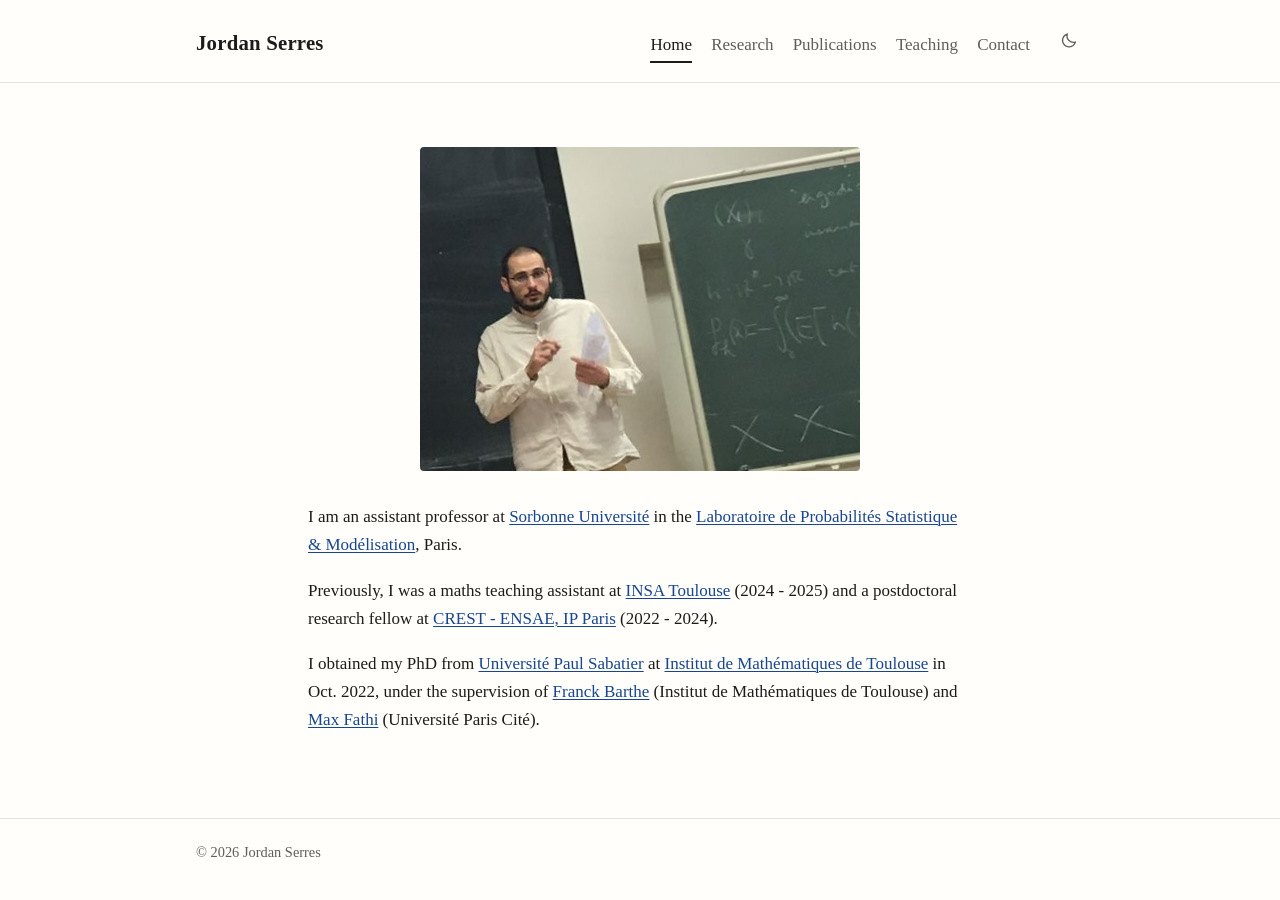
<file: index.html>
<!DOCTYPE html>
<html lang="en">
<head>
<meta charset="utf-8">
<meta name="viewport" content="width=device-width, initial-scale=1">
<script>
/* Applique le thème avant le premier rendu (évite le clignotement). */
(function(){var r=document.documentElement,s=null;
try{s=localStorage.getItem('theme');}catch(e){}
r.setAttribute('data-theme',s||(window.matchMedia&&window.matchMedia('(prefers-color-scheme: dark)').matches?'dark':'light'));})();
</script>
<title>Jordan Serres — Assistant Professor, LPSM, Sorbonne Université</title>
<meta name="description" content="Homepage of Jordan Serres, assistant professor at Sorbonne Université (LPSM, Paris), working on functional inequalities, optimal transport, curvature bounds and geometric statistics.">
<meta name="author" content="Jordan Serres">
<link rel="icon" type="image/svg+xml" href="img/favicon.svg">
<link rel="stylesheet" href="css/style.css">
</head>

<body>
<a class="skip-link" href="#main">Skip to content</a>

<header class="site-header">
<div class="wrap">
<a class="site-title" href="index.html">Jordan Serres</a>
<nav class="site-nav" aria-label="Main">
<a href="index.html" aria-current="page">Home</a>
<a href="research.html">Research</a>
<a href="publications.html">Publications</a>
<a href="teaching.html">Teaching</a>
<a href="contact.html">Contact</a>
</nav>
<button id="theme-toggle" class="theme-toggle" type="button" hidden aria-label="Switch theme">
<svg class="icon-moon" viewBox="0 0 24 24" aria-hidden="true"><path d="M20 14.5A8.5 8.5 0 0 1 9.5 4a8.5 8.5 0 1 0 10.5 10.5Z"/></svg>
<svg class="icon-sun" viewBox="0 0 24 24" aria-hidden="true"><circle cx="12" cy="12" r="4.2"/><path d="M12 2.5v2M12 19.5v2M2.5 12h2M19.5 12h2M5.2 5.2l1.4 1.4M17.4 17.4l1.4 1.4M18.8 5.2l-1.4 1.4M6.6 17.4l-1.4 1.4"/></svg>
</button>
</div>
</header>

<main id="main" class="wrap centered">
<h1> </h1>

<div class="intro">
<img src="img/IMG_20250720_155841.jpg" alt="Jordan Serres" width="440" height="324">

<p>I am an assistant professor at <a href="https://www.sorbonne-universite.fr/">Sorbonne Université</a> in the <a href="https://www.lpsm.paris/">Laboratoire de Probabilités Statistique &amp; Modélisation</a>, Paris.</p>

<p>Previously, I was a maths teaching assistant at <a href="https://www.insa-toulouse.fr/">INSA Toulouse</a> (2024 - 2025) and a postdoctoral research fellow at <a href="https://crest.science/">CREST - ENSAE, IP Paris</a> (2022 - 2024).</p>

<p>I obtained my PhD from <a href="https://www.univ-tlse3.fr/">Université Paul Sabatier</a> at <a href="http://www.math.univ-toulouse.fr/">Institut de Mathématiques de Toulouse</a> in Oct. 2022, under the supervision of <a href="https://www.math.univ-toulouse.fr/~barthe/">Franck Barthe</a> (Institut de Mathématiques de Toulouse) and <a href="https://www.normalesup.org/~mfathi/">Max Fathi</a> (Université Paris Cité).</p>

</div>
</main>

<footer class="site-footer">
<div class="wrap">&copy; 2026 Jordan Serres</div>
</footer>
<script src="js/theme.js"></script>
</body>
</html>
</file>
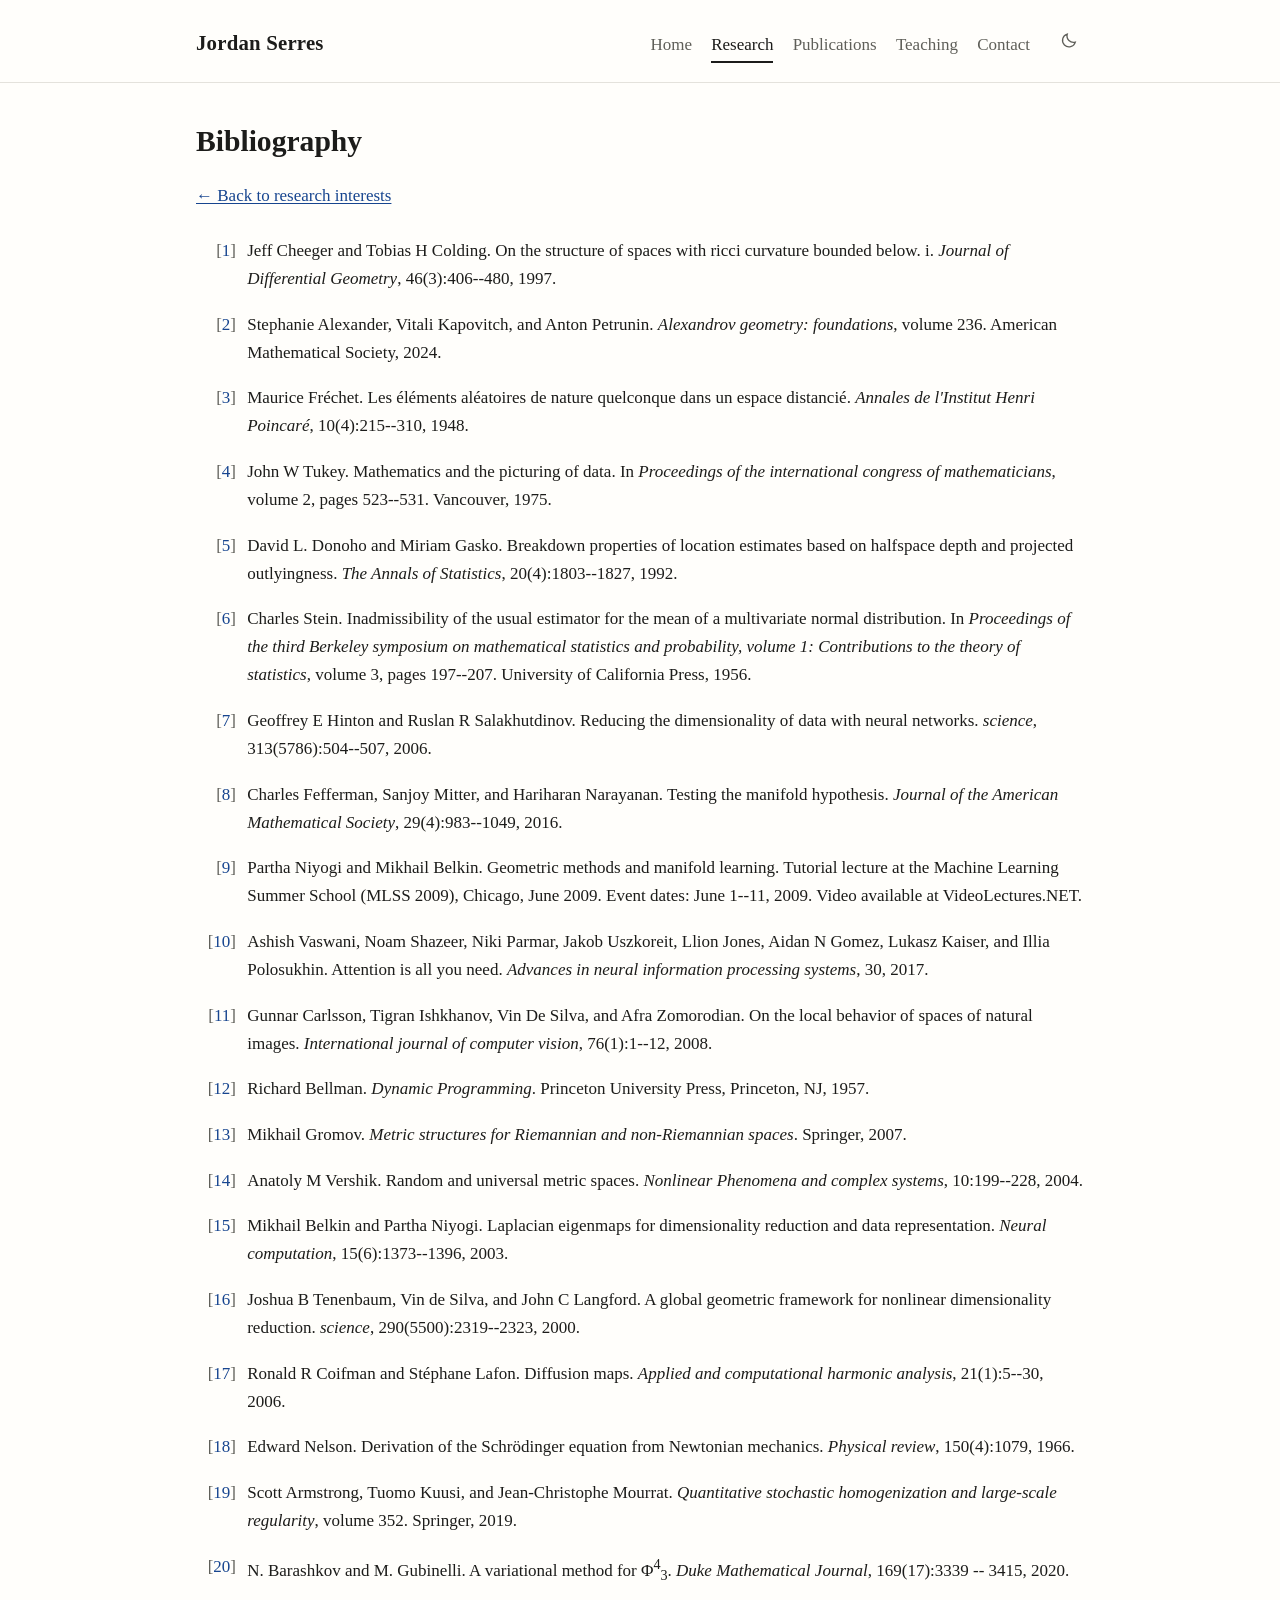
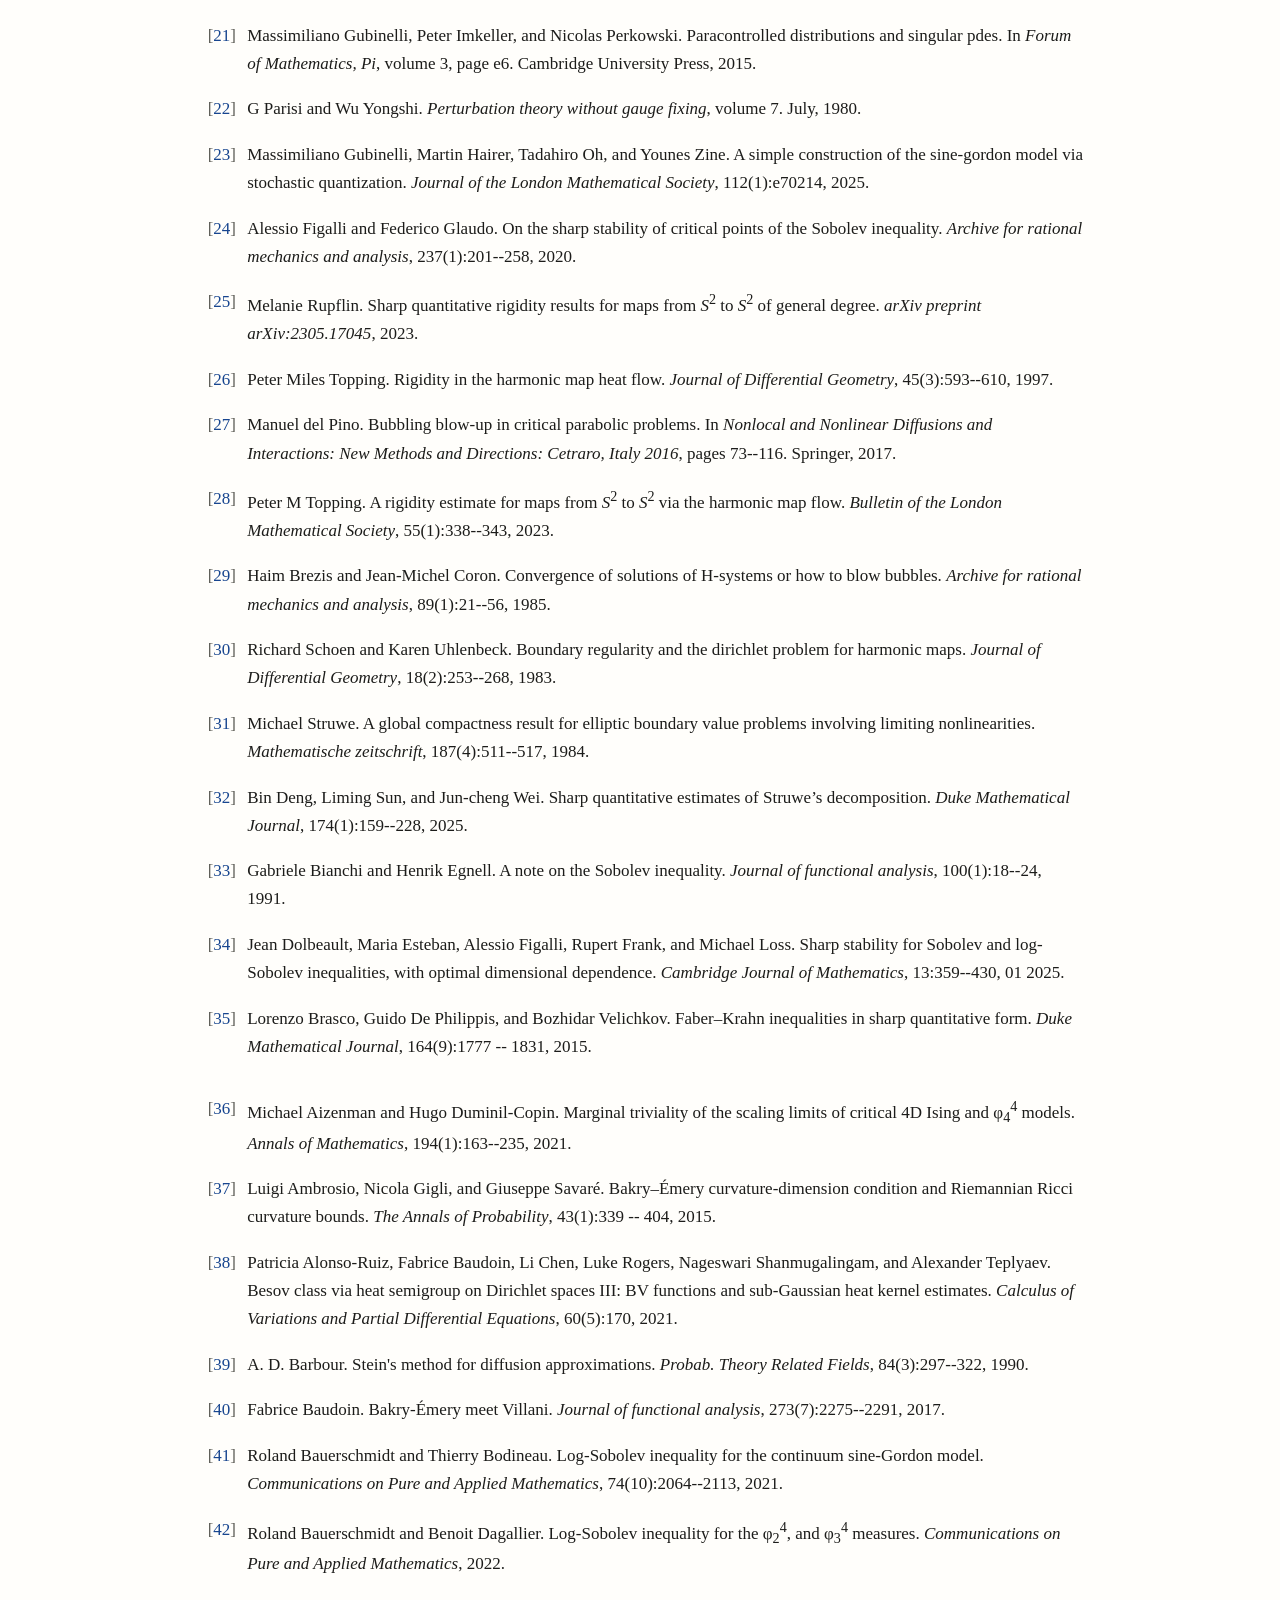
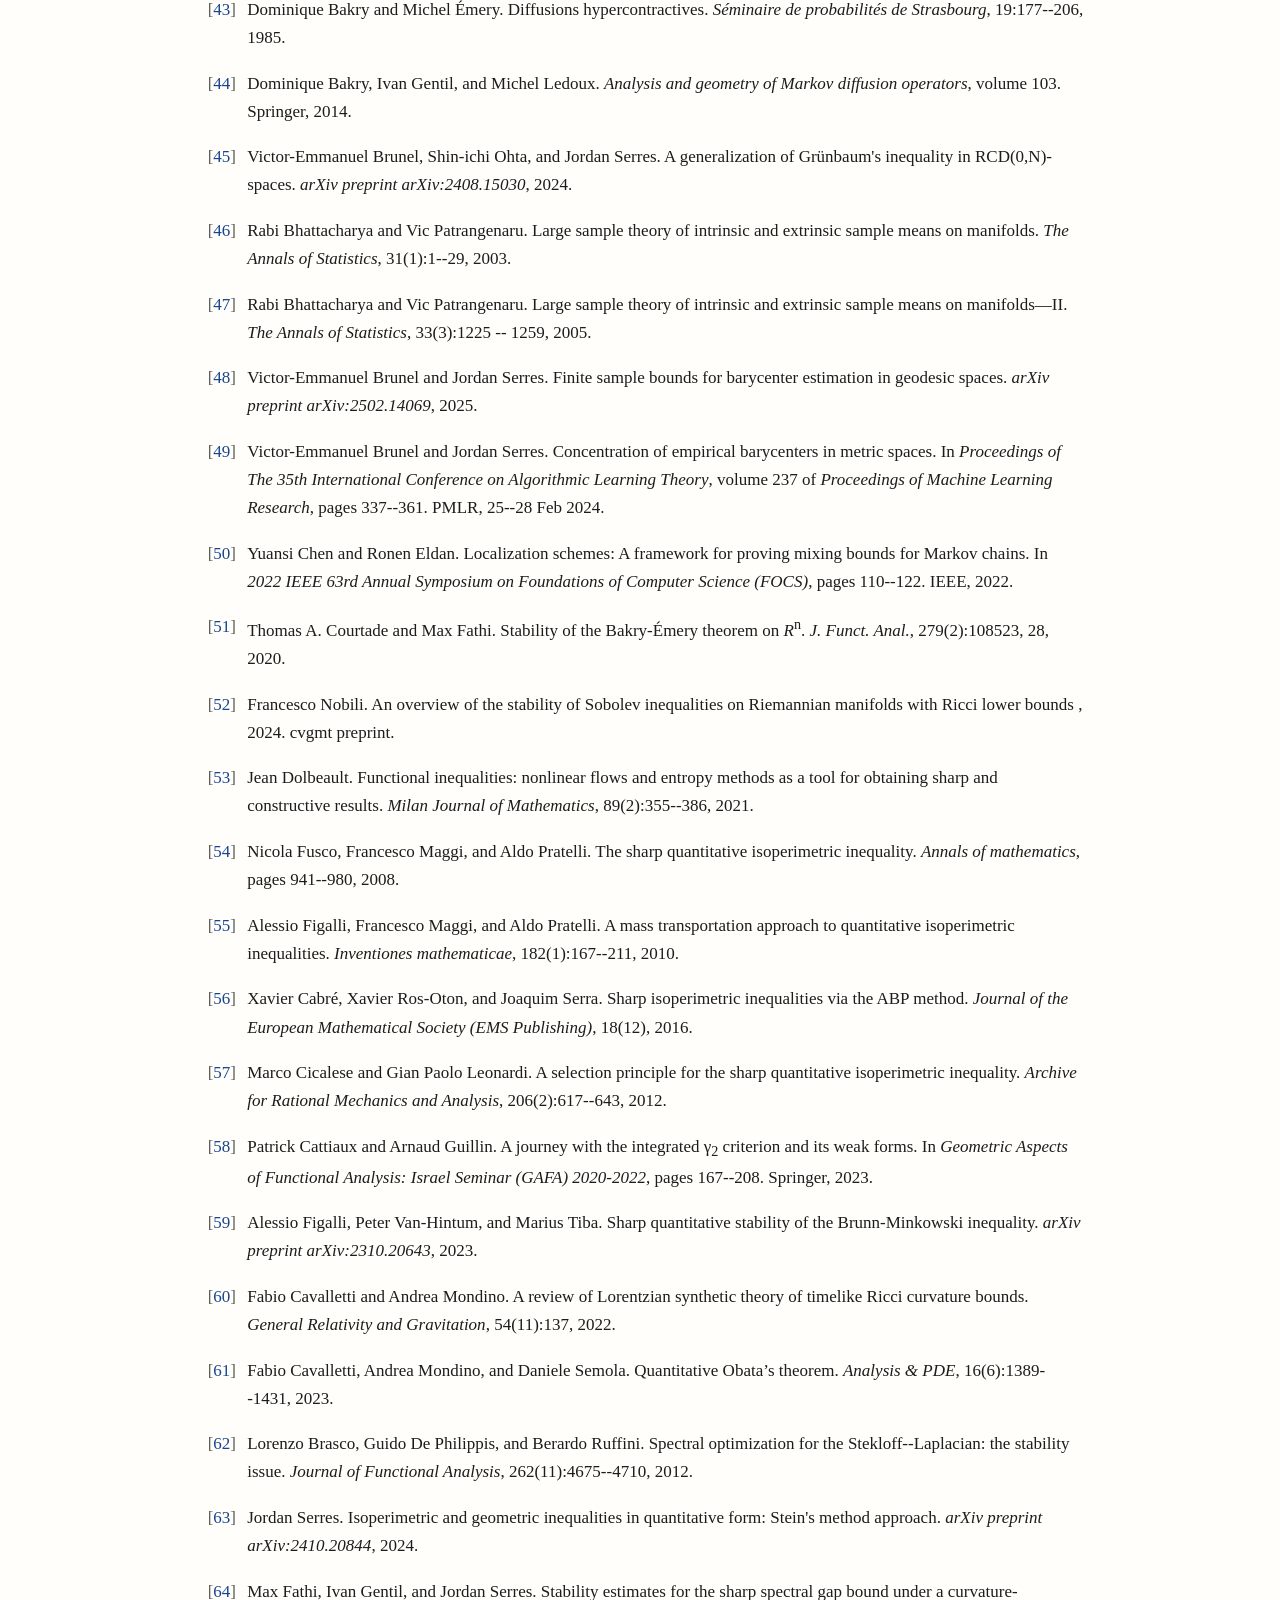
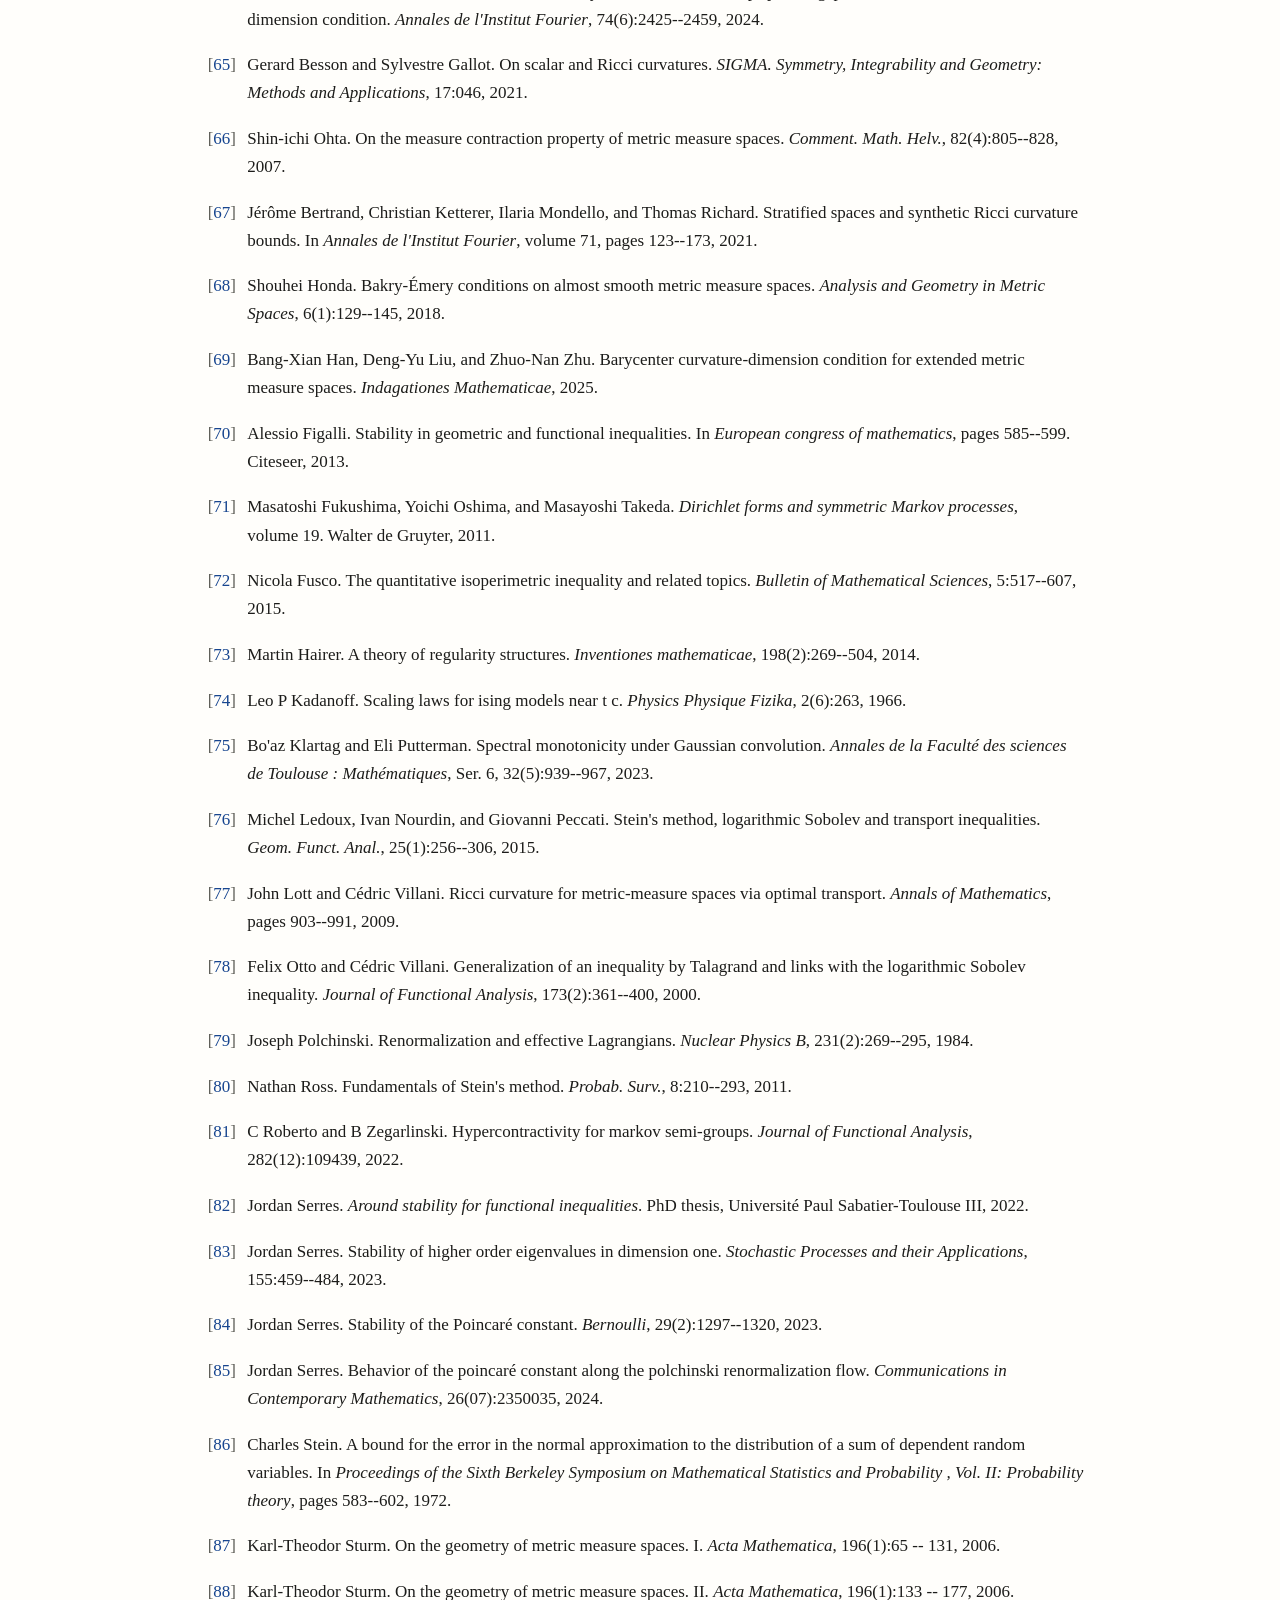
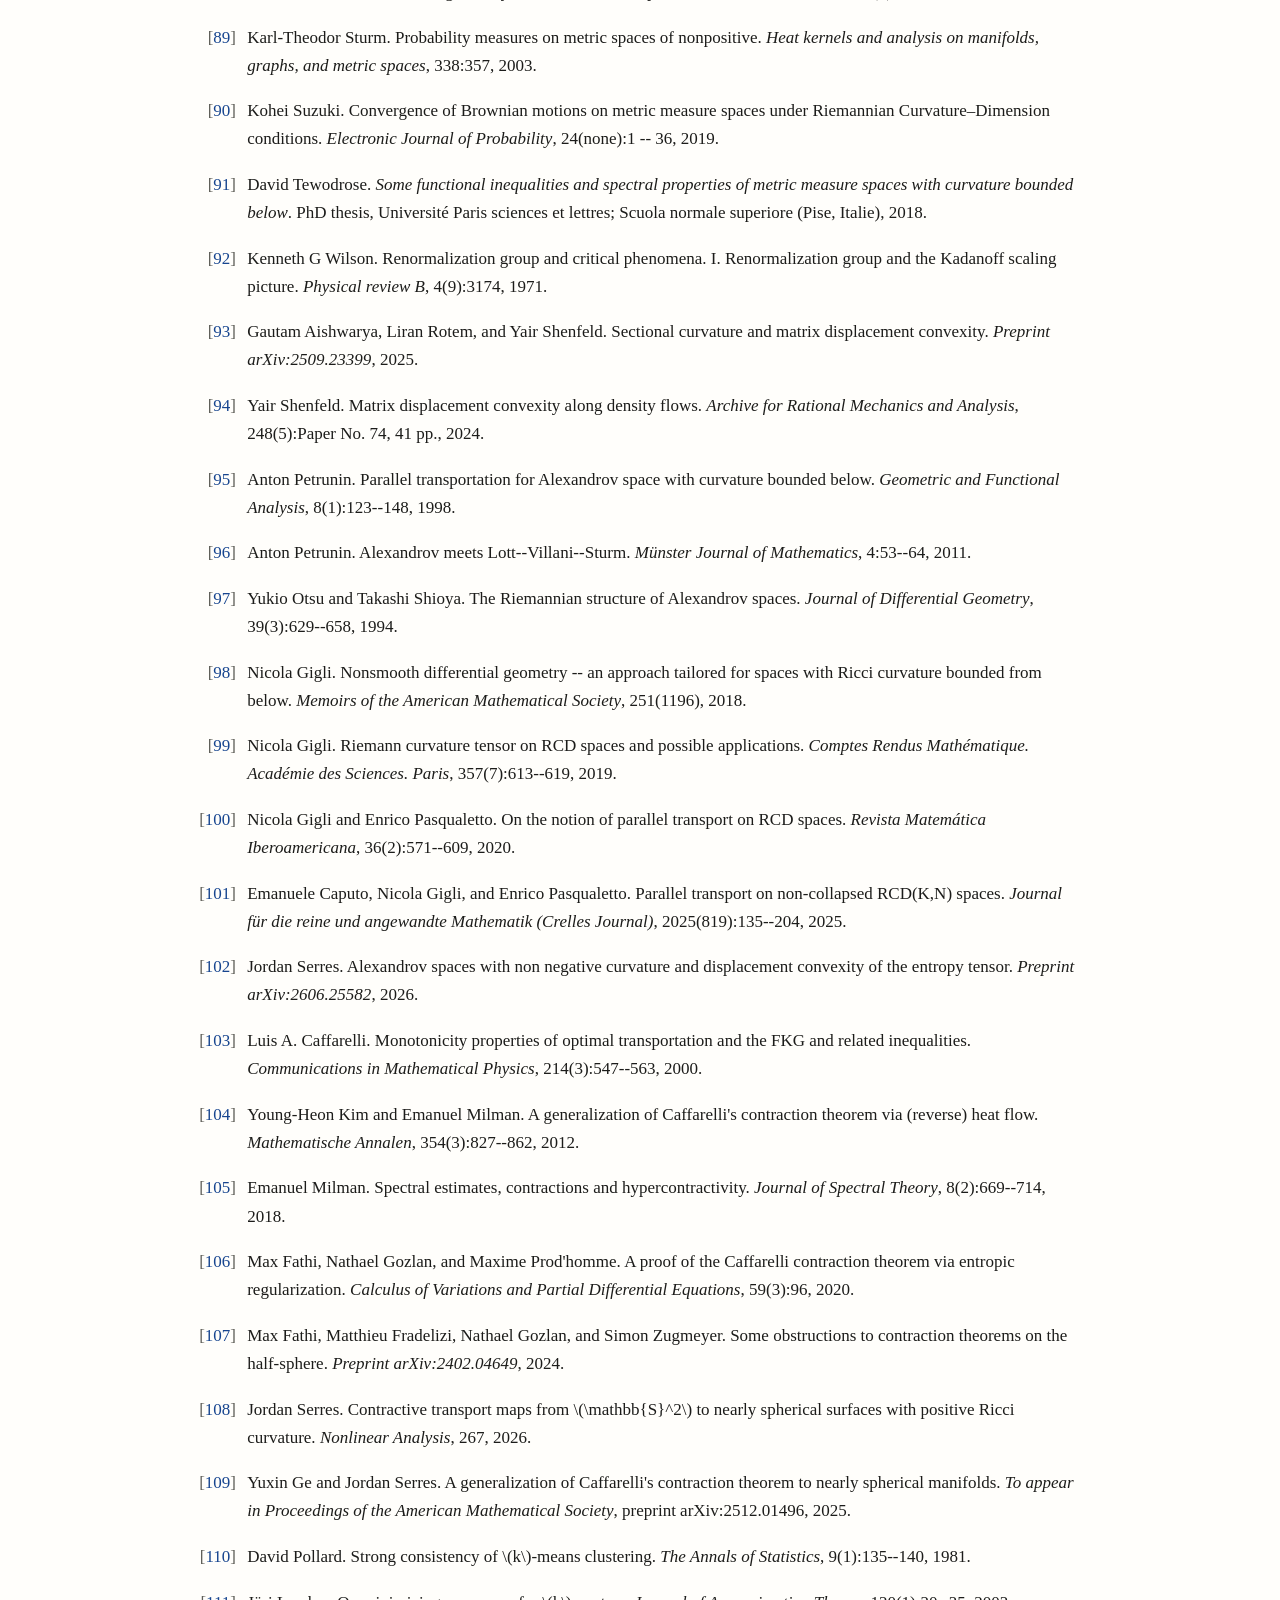
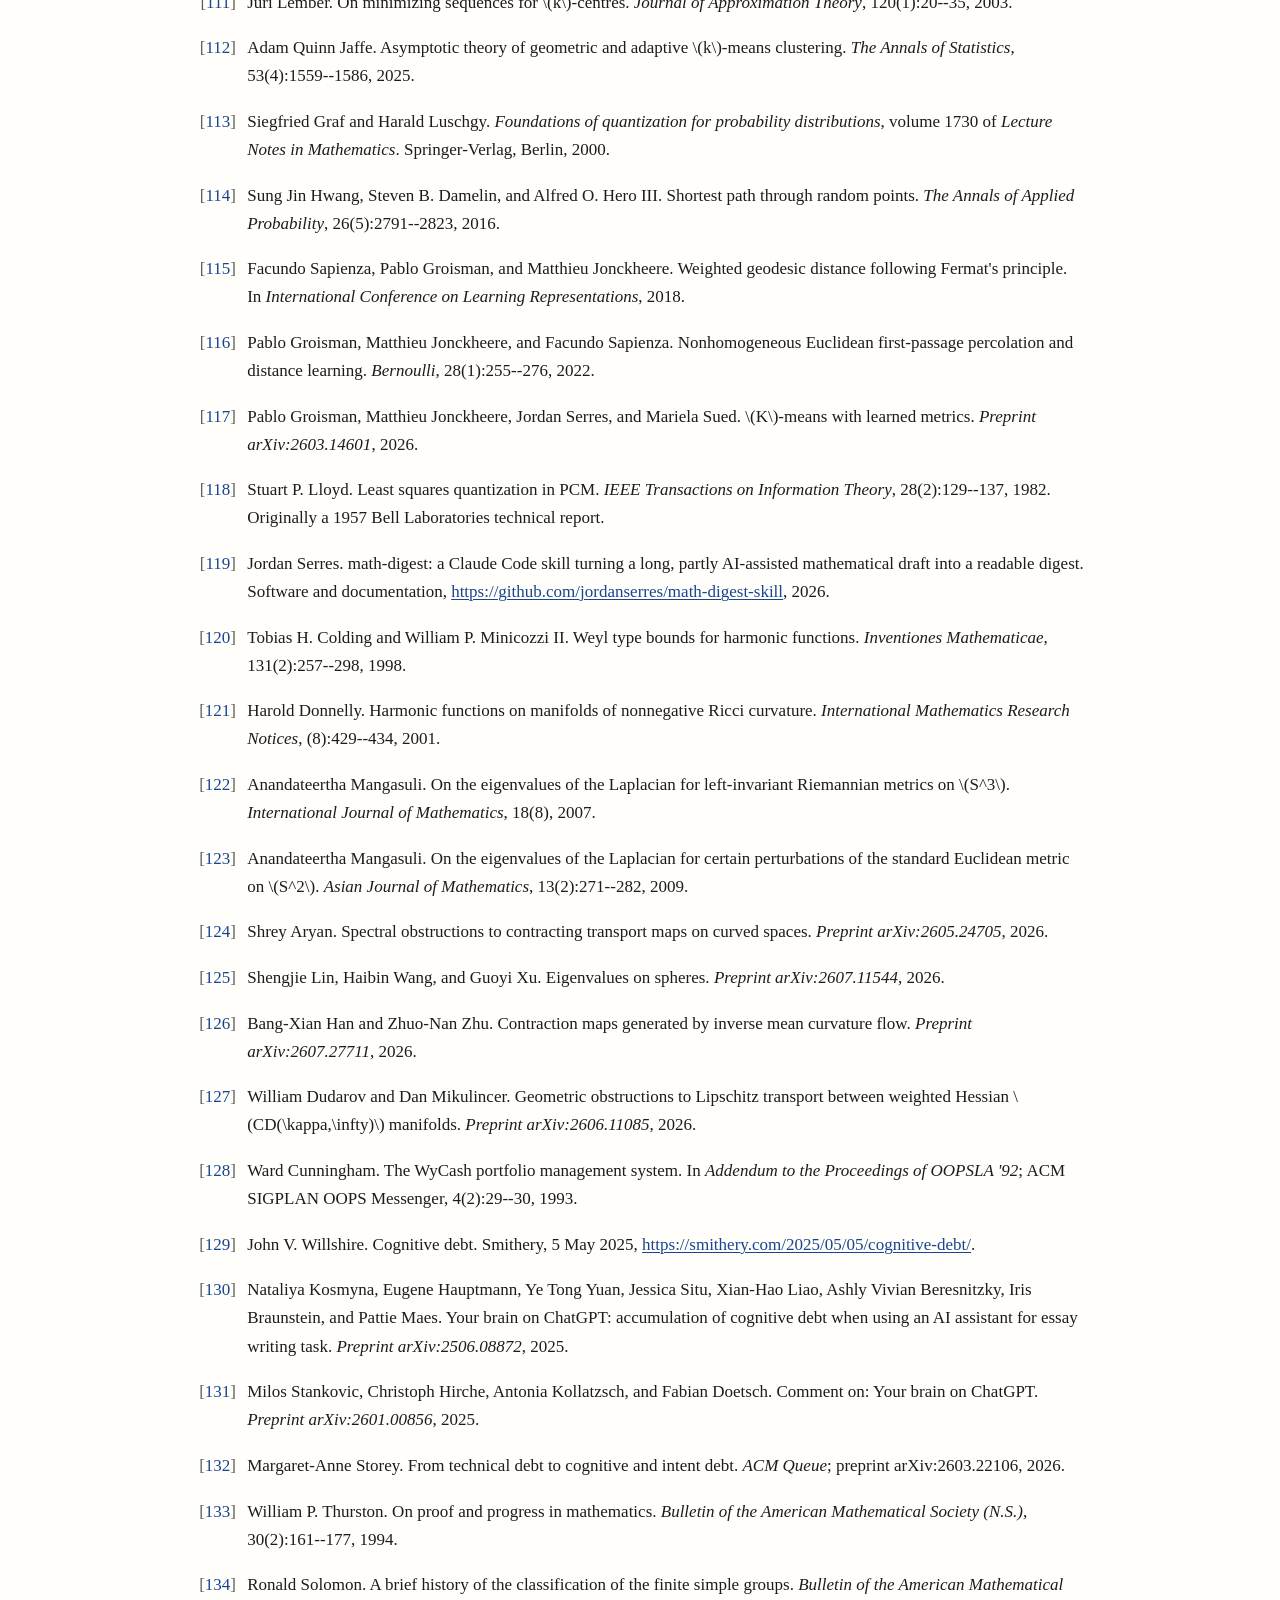
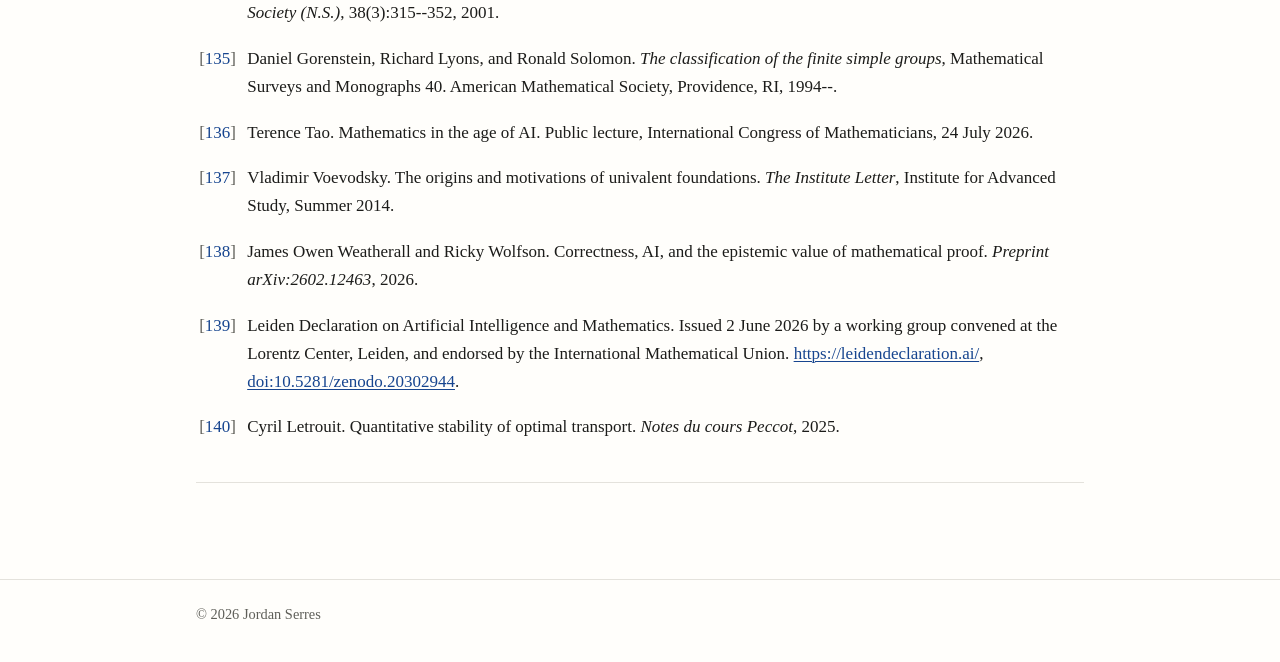
<file: bibliography.html>
<!DOCTYPE html>
<html lang="en">
<head>
<meta charset="utf-8">
<meta name="viewport" content="width=device-width, initial-scale=1">
<script>
/* Applique le thème avant le premier rendu (évite le clignotement). */
(function(){var r=document.documentElement,s=null;
try{s=localStorage.getItem('theme');}catch(e){}
r.setAttribute('data-theme',s||(window.matchMedia&&window.matchMedia('(prefers-color-scheme: dark)').matches?'dark':'light'));})();
</script>
<title>Bibliography — Jordan Serres</title>
<meta name="description" content="References cited in the research overview of Jordan Serres (92 entries).">
<meta name="author" content="Jordan Serres">
<link rel="icon" type="image/svg+xml" href="img/favicon.svg">
<link rel="stylesheet" href="css/style.css">
</head>

<body>
<a class="skip-link" href="#main">Skip to content</a>

<header class="site-header">
<div class="wrap">
<a class="site-title" href="index.html">Jordan Serres</a>
<nav class="site-nav" aria-label="Main">
<a href="index.html">Home</a>
<a href="research.html" aria-current="page">Research</a>
<a href="publications.html">Publications</a>
<a href="teaching.html">Teaching</a>
<a href="contact.html">Contact</a>
</nav>
<button id="theme-toggle" class="theme-toggle" type="button" hidden aria-label="Switch theme">
<svg class="icon-moon" viewBox="0 0 24 24" aria-hidden="true"><path d="M20 14.5A8.5 8.5 0 0 1 9.5 4a8.5 8.5 0 1 0 10.5 10.5Z"/></svg>
<svg class="icon-sun" viewBox="0 0 24 24" aria-hidden="true"><circle cx="12" cy="12" r="4.2"/><path d="M12 2.5v2M12 19.5v2M2.5 12h2M19.5 12h2M5.2 5.2l1.4 1.4M17.4 17.4l1.4 1.4M18.8 5.2l-1.4 1.4M6.6 17.4l-1.4 1.4"/></svg>
</button>
</div>
</header>

<main id="main" class="wrap wrap--wide">
<h1>Bibliography</h1>
					<p><a href="research.html">&larr; Back to research interests</a></p>

 <!-- This document was automatically generated with bibtex2html 1.99
     (see http://www.lri.fr/~filliatr/bibtex2html/),
     with the following command:
     bibtex2html biblio.bib  -->

<table class="bib">

<tr>
<td class="bibtexnumber">
[<a id="cheeger1997structure">1</a>]
</td>
<td class="bibtexitem">
Jeff Cheeger and Tobias&nbsp;H Colding.
 On the structure of spaces with ricci curvature bounded below. i.
 <em>Journal of Differential Geometry</em>, 46(3):406--480, 1997.

</td>
</tr>

<tr>
<td class="bibtexnumber">
[<a id="alexander2024alexandrov">2</a>]
</td>
<td class="bibtexitem">
Stephanie Alexander, Vitali Kapovitch, and Anton Petrunin.
 <em>Alexandrov geometry: foundations</em>, volume 236.
 American Mathematical Society, 2024.

</td>
</tr>

<tr>
<td class="bibtexnumber">
[<a id="Frechet1948">3</a>]
</td>
<td class="bibtexitem">
Maurice Fr&eacute;chet.
 Les &eacute;l&eacute;ments al&eacute;atoires de nature quelconque dans un espace
  distanci&eacute;.
 <em>Annales de l'Institut Henri Poincar&eacute;</em>, 10(4):215--310, 1948.

</td>
</tr>

<tr>
<td class="bibtexnumber">
[<a id="tukey1975mathematics">4</a>]
</td>
<td class="bibtexitem">
John&nbsp;W Tukey.
 Mathematics and the picturing of data.
 In <em>Proceedings of the international congress of mathematicians</em>,
  volume&nbsp;2, pages 523--531. Vancouver, 1975.

</td>
</tr>

<tr>
<td class="bibtexnumber">
[<a id="DonohoGasko92">5</a>]
</td>
<td class="bibtexitem">
David&nbsp;L. Donoho and Miriam Gasko.
 Breakdown properties of location estimates based on halfspace depth
  and projected outlyingness.
 <em>The Annals of Statistics</em>, 20(4):1803--1827, 1992.

</td>
</tr>

<tr>
<td class="bibtexnumber">
[<a id="stein1956inadmissibility">6</a>]
</td>
<td class="bibtexitem">
Charles Stein.
 Inadmissibility of the usual estimator for the mean of a multivariate
  normal distribution.
 In <em>Proceedings of the third Berkeley symposium on mathematical
  statistics and probability, volume 1: Contributions to the theory of
  statistics</em>, volume&nbsp;3, pages 197--207. University of California Press, 1956.

</td>
</tr>

<tr>
<td class="bibtexnumber">
[<a id="hinton2006reducing">7</a>]
</td>
<td class="bibtexitem">
Geoffrey&nbsp;E Hinton and Ruslan&nbsp;R Salakhutdinov.
 Reducing the dimensionality of data with neural networks.
 <em>science</em>, 313(5786):504--507, 2006.

</td>
</tr>

<tr>
<td class="bibtexnumber">
[<a id="fefferman2016testing">8</a>]
</td>
<td class="bibtexitem">
Charles Fefferman, Sanjoy Mitter, and Hariharan Narayanan.
 Testing the manifold hypothesis.
 <em>Journal of the American Mathematical Society</em>, 29(4):983--1049,
  2016.

</td>
</tr>

<tr>
<td class="bibtexnumber">
[<a id="NiyogiBelkin2009GMML">9</a>]
</td>
<td class="bibtexitem">
Partha Niyogi and Mikhail Belkin.
 Geometric methods and manifold learning.
 Tutorial lecture at the Machine Learning Summer School (MLSS 2009),
  Chicago, June 2009.
 Event dates: June 1--11, 2009. Video available at VideoLectures.NET.

</td>
</tr>

<tr>
<td class="bibtexnumber">
[<a id="vaswani2017attention">10</a>]
</td>
<td class="bibtexitem">
Ashish Vaswani, Noam Shazeer, Niki Parmar, Jakob Uszkoreit, Llion Jones,
  Aidan&nbsp;N Gomez, Lukasz Kaiser, and Illia Polosukhin.
 Attention is all you need.
 <em>Advances in neural information processing systems</em>, 30, 2017.

</td>
</tr>

<tr>
<td class="bibtexnumber">
[<a id="carlsson2008local">11</a>]
</td>
<td class="bibtexitem">
Gunnar Carlsson, Tigran Ishkhanov, Vin De&nbsp;Silva, and Afra Zomorodian.
 On the local behavior of spaces of natural images.
 <em>International journal of computer vision</em>, 76(1):1--12, 2008.

</td>
</tr>

<tr>
<td class="bibtexnumber">
[<a id="bellman1957dynamic">12</a>]
</td>
<td class="bibtexitem">
Richard Bellman.
 <em>Dynamic Programming</em>.
 Princeton University Press, Princeton, NJ, 1957.

</td>
</tr>

<tr>
<td class="bibtexnumber">
[<a id="gromov2007metric">13</a>]
</td>
<td class="bibtexitem">
Mikhail Gromov.
 <em>Metric structures for Riemannian and non-Riemannian spaces</em>.
 Springer, 2007.

</td>
</tr>

<tr>
<td class="bibtexnumber">
[<a id="vershik2004random">14</a>]
</td>
<td class="bibtexitem">
Anatoly&nbsp;M Vershik.
 Random and universal metric spaces.
 <em>Nonlinear Phenomena and complex systems</em>, 10:199--228, 2004.

</td>
</tr>

<tr>
<td class="bibtexnumber">
[<a id="belkin2003laplacian">15</a>]
</td>
<td class="bibtexitem">
Mikhail Belkin and Partha Niyogi.
 Laplacian eigenmaps for dimensionality reduction and data
  representation.
 <em>Neural computation</em>, 15(6):1373--1396, 2003.

</td>
</tr>

<tr>
<td class="bibtexnumber">
[<a id="tenenbaum2000global">16</a>]
</td>
<td class="bibtexitem">
Joshua&nbsp;B Tenenbaum, Vin&nbsp;de Silva, and John&nbsp;C Langford.
 A global geometric framework for nonlinear dimensionality reduction.
 <em>science</em>, 290(5500):2319--2323, 2000.

</td>
</tr>

<tr>
<td class="bibtexnumber">
[<a id="coifman2006diffusion">17</a>]
</td>
<td class="bibtexitem">
Ronald&nbsp;R Coifman and St&eacute;phane Lafon.
 Diffusion maps.
 <em>Applied and computational harmonic analysis</em>, 21(1):5--30, 2006.

</td>
</tr>

<tr>
<td class="bibtexnumber">
[<a id="nelson1966derivation">18</a>]
</td>
<td class="bibtexitem">
Edward Nelson.
 Derivation of the Schr&ouml;dinger equation from Newtonian
  mechanics.
 <em>Physical review</em>, 150(4):1079, 1966.

</td>
</tr>

<tr>
<td class="bibtexnumber">
[<a id="armstrong2019quantitative">19</a>]
</td>
<td class="bibtexitem">
Scott Armstrong, Tuomo Kuusi, and Jean-Christophe Mourrat.
 <em>Quantitative stochastic homogenization and large-scale
  regularity</em>, volume 352.
 Springer, 2019.

</td>
</tr>

<tr>
<td class="bibtexnumber">
[<a id="variationalphi4">20</a>]
</td>
<td class="bibtexitem">
N.&nbsp;Barashkov and M.&nbsp;Gubinelli.
 A variational method for &Phi;<sup>4</sup><sub>3</sub>.
 <em>Duke Mathematical Journal</em>, 169(17):3339 -- 3415, 2020.

<blockquote>
</blockquote>

</td>
</tr>

<tr>
<td class="bibtexnumber">
[<a id="gubinelli2015paracontrolled">21</a>]
</td>
<td class="bibtexitem">
Massimiliano Gubinelli, Peter Imkeller, and Nicolas Perkowski.
 Paracontrolled distributions and singular pdes.
 In <em>Forum of Mathematics, Pi</em>, volume&nbsp;3, page&nbsp;e6. Cambridge
  University Press, 2015.

</td>
</tr>

<tr>
<td class="bibtexnumber">
[<a id="parisi1980perturbation">22</a>]
</td>
<td class="bibtexitem">
G&nbsp;Parisi and Wu&nbsp;Yongshi.
 <em>Perturbation theory without gauge fixing</em>, volume&nbsp;7.
 July, 1980.

</td>
</tr>

<tr>
<td class="bibtexnumber">
[<a id="gubinelli2025simple">23</a>]
</td>
<td class="bibtexitem">
Massimiliano Gubinelli, Martin Hairer, Tadahiro Oh, and Younes Zine.
 A simple construction of the sine-gordon model via stochastic
  quantization.
 <em>Journal of the London Mathematical Society</em>, 112(1):e70214,
  2025.

</td>
</tr>

<tr>
<td class="bibtexnumber">
[<a id="figalli2020sharp">24</a>]
</td>
<td class="bibtexitem">
Alessio Figalli and Federico Glaudo.
 On the sharp stability of critical points of the Sobolev
  inequality.
 <em>Archive for rational mechanics and analysis</em>, 237(1):201--258,
  2020.

</td>
</tr>

<tr>
<td class="bibtexnumber">
[<a id="rupflin2023sharp">25</a>]
</td>
<td class="bibtexitem">
Melanie Rupflin.
 Sharp quantitative rigidity results for maps from  <em>S</em><sup>2</sup>
  to  <em>S</em><sup>2</sup> of general degree.
 <em>arXiv preprint arXiv:2305.17045</em>, 2023.

</td>
</tr>

<tr>
<td class="bibtexnumber">
[<a id="topping1997rigidity">26</a>]
</td>
<td class="bibtexitem">
Peter&nbsp;Miles Topping.
 Rigidity in the harmonic map heat flow.
 <em>Journal of Differential Geometry</em>, 45(3):593--610, 1997.

</td>
</tr>

<tr>
<td class="bibtexnumber">
[<a id="del2017bubbling">27</a>]
</td>
<td class="bibtexitem">
Manuel del Pino.
 Bubbling blow-up in critical parabolic problems.
 In <em>Nonlocal and Nonlinear Diffusions and Interactions: New
  Methods and Directions: Cetraro, Italy 2016</em>, pages 73--116. Springer, 2017.

</td>
</tr>

<tr>
<td class="bibtexnumber">
[<a id="topping2023rigidity">28</a>]
</td>
<td class="bibtexitem">
Peter&nbsp;M Topping.
 A rigidity estimate for maps from <em>S</em><sup>2</sup> to
  <em>S</em><sup>2</sup> via the harmonic map flow.
 <em>Bulletin of the London Mathematical Society</em>, 55(1):338--343,
  2023.

</td>
</tr>

<tr>
<td class="bibtexnumber">
[<a id="brezis1985convergence">29</a>]
</td>
<td class="bibtexitem">
Haim Brezis and Jean-Michel Coron.
 Convergence of solutions of H-systems or how to blow bubbles.
 <em>Archive for rational mechanics and analysis</em>, 89(1):21--56,
  1985.

</td>
</tr>

<tr>
<td class="bibtexnumber">
[<a id="schoen1983boundary">30</a>]
</td>
<td class="bibtexitem">
Richard Schoen and Karen Uhlenbeck.
 Boundary regularity and the dirichlet problem for harmonic maps.
 <em>Journal of Differential Geometry</em>, 18(2):253--268, 1983.

</td>
</tr>

<tr>
<td class="bibtexnumber">
[<a id="struwe1984global">31</a>]
</td>
<td class="bibtexitem">
Michael Struwe.
 A global compactness result for elliptic boundary value problems
  involving limiting nonlinearities.
 <em>Mathematische zeitschrift</em>, 187(4):511--517, 1984.

</td>
</tr>

<tr>
<td class="bibtexnumber">
[<a id="deng2025sharp">32</a>]
</td>
<td class="bibtexitem">
Bin Deng, Liming Sun, and Jun-cheng Wei.
 Sharp quantitative estimates of Struwe’s decomposition.
 <em>Duke Mathematical Journal</em>, 174(1):159--228, 2025.

</td>
</tr>

<tr>
<td class="bibtexnumber">
[<a id="bianchi1991note">33</a>]
</td>
<td class="bibtexitem">
Gabriele Bianchi and Henrik Egnell.
 A note on the Sobolev inequality.
 <em>Journal of functional analysis</em>, 100(1):18--24, 1991.

</td>
</tr>

<tr>
<td class="bibtexnumber">
[<a id="DEFR">34</a>]
</td>
<td class="bibtexitem">
Jean Dolbeault, Maria Esteban, Alessio Figalli, Rupert Frank, and Michael Loss.
 Sharp stability for Sobolev and log-Sobolev inequalities, with
  optimal dimensional dependence.
 <em>Cambridge Journal of Mathematics</em>, 13:359--430, 01 2025.

</td>
</tr>

<tr>
<td class="bibtexnumber">
[<a id="10.1215/00127094-3120167">35</a>]
</td>
<td class="bibtexitem">
Lorenzo Brasco, Guido&nbsp;De Philippis, and Bozhidar Velichkov.
 Faber–Krahn inequalities in sharp quantitative form.
 <em>Duke Mathematical Journal</em>, 164(9):1777 -- 1831, 2015.

<blockquote>
</blockquote>

</td>
</tr>

<tr>
<td class="bibtexnumber">
[<a id="aizenman2021marginal">36</a>]
</td>
<td class="bibtexitem">
Michael Aizenman and Hugo Duminil-Copin.
 Marginal triviality of the scaling limits of critical 4D Ising
  and &phi;<sub>4</sub><sup>4</sup> models.
 <em>Annals of Mathematics</em>, 194(1):163--235, 2021.

</td>
</tr>

<tr>
<td class="bibtexnumber">
[<a id="AmbrosioGigliSavare">37</a>]
</td>
<td class="bibtexitem">
Luigi Ambrosio, Nicola Gigli, and Giuseppe Savar&eacute;.
 Bakry–Émery curvature-dimension condition and Riemannian Ricci
  curvature bounds.
 <em>The Annals of Probability</em>, 43(1):339 -- 404, 2015.

</td>
</tr>

<tr>
<td class="bibtexnumber">
[<a id="alonso2021besov">38</a>]
</td>
<td class="bibtexitem">
Patricia Alonso-Ruiz, Fabrice Baudoin, Li&nbsp;Chen, Luke Rogers, Nageswari
  Shanmugalingam, and Alexander Teplyaev.
 Besov class via heat semigroup on Dirichlet spaces III: BV
  functions and sub-Gaussian heat kernel estimates.
 <em>Calculus of Variations and Partial Differential Equations</em>,
  60(5):170, 2021.

</td>
</tr>

<tr>
<td class="bibtexnumber">
[<a id="barbourdiffusion">39</a>]
</td>
<td class="bibtexitem">
A.&nbsp;D. Barbour.
 Stein's method for diffusion approximations.
 <em>Probab. Theory Related Fields</em>, 84(3):297--322, 1990.

</td>
</tr>

<tr>
<td class="bibtexnumber">
[<a id="baudoin2017bakry">40</a>]
</td>
<td class="bibtexitem">
Fabrice Baudoin.
 Bakry-Émery meet Villani.
 <em>Journal of functional analysis</em>, 273(7):2275--2291, 2017.

</td>
</tr>

<tr>
<td class="bibtexnumber">
[<a id="bauerschmidt2021log">41</a>]
</td>
<td class="bibtexitem">
Roland Bauerschmidt and Thierry Bodineau.
 Log-Sobolev inequality for the continuum sine-Gordon model.
 <em>Communications on Pure and Applied Mathematics</em>,
  74(10):2064--2113, 2021.

</td>
</tr>

<tr>
<td class="bibtexnumber">
[<a id="bauerschmidt2022log">42</a>]
</td>
<td class="bibtexitem">
Roland Bauerschmidt and Benoit Dagallier.
 Log-Sobolev inequality for the &phi;<sub>2</sub><sup>4</sup>, and &phi;<sub>3</sub><sup>4</sup> 
  measures.
 <em>Communications on Pure and Applied Mathematics</em>, 2022.

</td>
</tr>

<tr>
<td class="bibtexnumber">
[<a id="bakryEmerydiffusions">43</a>]
</td>
<td class="bibtexitem">
Dominique Bakry and Michel &Eacute;mery.
 Diffusions hypercontractives.
 <em>S&eacute;minaire de probabilit&eacute;s de Strasbourg</em>, 19:177--206, 1985.

</td>
</tr>

<tr>
<td class="bibtexnumber">
[<a id="BGL">44</a>]
</td>
<td class="bibtexitem">
Dominique Bakry, Ivan Gentil, and Michel Ledoux.
 <em>Analysis and geometry of Markov diffusion operators</em>, volume
  103.
 Springer, 2014.

</td>
</tr>

<tr>
<td class="bibtexnumber">
[<a id="BOS24">45</a>]
</td>
<td class="bibtexitem">
Victor-Emmanuel Brunel, Shin-ichi Ohta, and Jordan Serres.
 A generalization of Grünbaum's inequality in RCD(0,N)-spaces.
 <em>arXiv preprint arXiv:2408.15030</em>, 2024.

</td>
</tr>

<tr>
<td class="bibtexnumber">
[<a id="bhattacharya2003large">46</a>]
</td>
<td class="bibtexitem">
Rabi Bhattacharya and Vic Patrangenaru.
 Large sample theory of intrinsic and extrinsic sample means on
  manifolds.
 <em>The Annals of Statistics</em>, 31(1):1--29, 2003.

</td>
</tr>

<tr>
<td class="bibtexnumber">
[<a id="bhattacharya2003largeII">47</a>]
</td>
<td class="bibtexitem">
Rabi Bhattacharya and Vic Patrangenaru.
 Large sample theory of intrinsic and extrinsic sample means on
  manifolds—II.
 <em>The Annals of Statistics</em>, 33(3):1225 -- 1259, 2005.

</td>
</tr>

<tr>
<td class="bibtexnumber">
[<a id="brunel2025finite">48</a>]
</td>
<td class="bibtexitem">
Victor-Emmanuel Brunel and Jordan Serres.
 Finite sample bounds for barycenter estimation in geodesic spaces.
 <em>arXiv preprint arXiv:2502.14069</em>, 2025.

</td>
</tr>

<tr>
<td class="bibtexnumber">
[<a id="BS24">49</a>]
</td>
<td class="bibtexitem">
Victor-Emmanuel Brunel and Jordan Serres.
 Concentration of empirical barycenters in metric spaces.
 In <em>Proceedings of The 35th International Conference on
  Algorithmic Learning Theory</em>, volume 237 of <em>Proceedings of Machine
  Learning Research</em>, pages 337--361. PMLR, 25--28 Feb 2024.

</td>
</tr>

<tr>
<td class="bibtexnumber">
[<a id="chen2022localization">50</a>]
</td>
<td class="bibtexitem">
Yuansi Chen and Ronen Eldan.
 Localization schemes: A framework for proving mixing bounds for
  Markov chains.
 In <em>2022 IEEE 63rd Annual Symposium on Foundations of Computer
  Science (FOCS)</em>, pages 110--122. IEEE, 2022.

</td>
</tr>

<tr>
<td class="bibtexnumber">
[<a id="CF">51</a>]
</td>
<td class="bibtexitem">
Thomas&nbsp;A. Courtade and Max Fathi.
 Stability of the Bakry-&Eacute;mery theorem on <em>R</em><sup>n</sup>.
 <em>J. Funct. Anal.</em>, 279(2):108523, 28, 2020.

</td>
</tr>

<tr>
<td class="bibtexnumber">
[<a id="Nob24">52</a>]
</td>
<td class="bibtexitem">
Francesco Nobili.
  An overview of the stability of Sobolev inequalities on Riemannian
  manifolds with Ricci lower bounds , 2024.
 cvgmt preprint.

</td>
</tr>

<tr>
<td class="bibtexnumber">
[<a id="dolbeault2021functional">53</a>]
</td>
<td class="bibtexitem">
Jean Dolbeault.
 Functional inequalities: nonlinear flows and entropy methods as a
  tool for obtaining sharp and constructive results.
 <em>Milan Journal of Mathematics</em>, 89(2):355--386, 2021.

</td>
</tr>

<tr>
<td class="bibtexnumber">
[<a id="fusco2008sharp">54</a>]
</td>
<td class="bibtexitem">
Nicola Fusco, Francesco Maggi, and Aldo Pratelli.
 The sharp quantitative isoperimetric inequality.
 <em>Annals of mathematics</em>, pages 941--980, 2008.

</td>
</tr>

<tr>
<td class="bibtexnumber">
[<a id="figalli2010mass">55</a>]
</td>
<td class="bibtexitem">
Alessio Figalli, Francesco Maggi, and Aldo Pratelli.
 A mass transportation approach to quantitative isoperimetric
  inequalities.
 <em>Inventiones mathematicae</em>, 182(1):167--211, 2010.

</td>
</tr>

<tr>
<td class="bibtexnumber">
[<a id="cabre2016sharp">56</a>]
</td>
<td class="bibtexitem">
Xavier Cabr&eacute;, Xavier Ros-Oton, and Joaquim Serra.
 Sharp isoperimetric inequalities via the ABP method.
 <em>Journal of the European Mathematical Society (EMS Publishing)</em>,
  18(12), 2016.

</td>
</tr>

<tr>
<td class="bibtexnumber">
[<a id="cicalese2012selection">57</a>]
</td>
<td class="bibtexitem">
Marco Cicalese and Gian&nbsp;Paolo Leonardi.
 A selection principle for the sharp quantitative isoperimetric
  inequality.
 <em>Archive for Rational Mechanics and Analysis</em>, 206(2):617--643,
  2012.

</td>
</tr>

<tr>
<td class="bibtexnumber">
[<a id="cattiaux2023journey">58</a>]
</td>
<td class="bibtexitem">
Patrick Cattiaux and Arnaud Guillin.
 A journey with the integrated &gamma;<sub>2</sub> criterion and its weak
  forms.
 In <em>Geometric Aspects of Functional Analysis: Israel Seminar
  (GAFA) 2020-2022</em>, pages 167--208. Springer, 2023.

</td>
</tr>

<tr>
<td class="bibtexnumber">
[<a id="figalli2023sharp">59</a>]
</td>
<td class="bibtexitem">
Alessio Figalli, Peter Van-Hintum, and Marius Tiba.
 Sharp quantitative stability of the Brunn-Minkowski inequality.
 <em>arXiv preprint arXiv:2310.20643</em>, 2023.

</td>
</tr>

<tr>
<td class="bibtexnumber">
[<a id="cavalletti2022review">60</a>]
</td>
<td class="bibtexitem">
Fabio Cavalletti and Andrea Mondino.
 A review of Lorentzian synthetic theory of timelike Ricci
  curvature bounds.
 <em>General Relativity and Gravitation</em>, 54(11):137, 2022.

</td>
</tr>

<tr>
<td class="bibtexnumber">
[<a id="cavalletti2023quantitativeObata">61</a>]
</td>
<td class="bibtexitem">
Fabio Cavalletti, Andrea Mondino, and Daniele Semola.
 Quantitative Obata’s theorem.
 <em>Analysis &amp; PDE</em>, 16(6):1389--1431, 2023.

</td>
</tr>

<tr>
<td class="bibtexnumber">
[<a id="brasco2012spectral">62</a>]
</td>
<td class="bibtexitem">
Lorenzo Brasco, Guido De&nbsp;Philippis, and Berardo Ruffini.
 Spectral optimization for the Stekloff--Laplacian: the stability
  issue.
 <em>Journal of Functional Analysis</em>, 262(11):4675--4710, 2012.

</td>
</tr>

<tr>
<td class="bibtexnumber">
[<a id="serres2024isoperimetric">63</a>]
</td>
<td class="bibtexitem">
Jordan Serres.
 Isoperimetric and geometric inequalities in quantitative form:
  Stein's method approach.
 <em>arXiv preprint arXiv:2410.20844</em>, 2024.

</td>
</tr>

<tr>
<td class="bibtexnumber">
[<a id="fathi2022stability">64</a>]
</td>
<td class="bibtexitem">
Max Fathi, Ivan Gentil, and Jordan Serres.
 Stability estimates for the sharp spectral gap bound under a
  curvature-dimension condition.
 <em>Annales de l'Institut Fourier</em>, 74(6):2425--2459, 2024.

</td>
</tr>

<tr>
<td class="bibtexnumber">
[<a id="besson2021scalar">65</a>]
</td>
<td class="bibtexitem">
Gerard Besson and Sylvestre Gallot.
 On scalar and Ricci curvatures.
 <em>SIGMA. Symmetry, Integrability and Geometry: Methods and
  Applications</em>, 17:046, 2021.

</td>
</tr>

<tr>
<td class="bibtexnumber">
[<a id="OhtaMCP">66</a>]
</td>
<td class="bibtexitem">
Shin-ichi Ohta.
 On the measure contraction property of metric measure spaces.
 <em>Comment. Math. Helv.</em>, 82(4):805--828, 2007.

</td>
</tr>

<tr>
<td class="bibtexnumber">
[<a id="bertrand2021stratified">67</a>]
</td>
<td class="bibtexitem">
J&eacute;r&ocirc;me Bertrand, Christian Ketterer, Ilaria Mondello, and Thomas
  Richard.
 Stratified spaces and synthetic Ricci curvature bounds.
 In <em>Annales de l'Institut Fourier</em>, volume&nbsp;71, pages 123--173,
  2021.

</td>
</tr>

<tr>
<td class="bibtexnumber">
[<a id="honda2018bakry">68</a>]
</td>
<td class="bibtexitem">
Shouhei Honda.
 Bakry-&Eacute;mery conditions on almost smooth metric measure spaces.
 <em>Analysis and Geometry in Metric Spaces</em>, 6(1):129--145, 2018.

</td>
</tr>

<tr>
<td class="bibtexnumber">
[<a id="han2025barycenter">69</a>]
</td>
<td class="bibtexitem">
Bang-Xian Han, Deng-Yu Liu, and Zhuo-Nan Zhu.
 Barycenter curvature-dimension condition for extended metric measure
  spaces.
 <em>Indagationes Mathematicae</em>, 2025.

</td>
</tr>

<tr>
<td class="bibtexnumber">
[<a id="figalli2013stability">70</a>]
</td>
<td class="bibtexitem">
Alessio Figalli.
 Stability in geometric and functional inequalities.
 In <em>European congress of mathematics</em>, pages 585--599. Citeseer,
  2013.

</td>
</tr>

<tr>
<td class="bibtexnumber">
[<a id="fukushima2011dirichlet">71</a>]
</td>
<td class="bibtexitem">
Masatoshi Fukushima, Yoichi Oshima, and Masayoshi Takeda.
 <em>Dirichlet forms and symmetric Markov processes</em>, volume&nbsp;19.
 Walter de Gruyter, 2011.

</td>
</tr>

<tr>
<td class="bibtexnumber">
[<a id="fusco2015surveyisop">72</a>]
</td>
<td class="bibtexitem">
Nicola Fusco.
 The quantitative isoperimetric inequality and related topics.
 <em>Bulletin of Mathematical Sciences</em>, 5:517--607, 2015.

</td>
</tr>

<tr>
<td class="bibtexnumber">
[<a id="hairer2014theory">73</a>]
</td>
<td class="bibtexitem">
Martin Hairer.
 A theory of regularity structures.
 <em>Inventiones mathematicae</em>, 198(2):269--504, 2014.

</td>
</tr>

<tr>
<td class="bibtexnumber">
[<a id="kadanoff1966scaling">74</a>]
</td>
<td class="bibtexitem">
Leo&nbsp;P Kadanoff.
 Scaling laws for ising models near t c.
 <em>Physics Physique Fizika</em>, 2(6):263, 1966.

</td>
</tr>

<tr>
<td class="bibtexnumber">
[<a id="klartagputterman">75</a>]
</td>
<td class="bibtexitem">
Bo'az Klartag and Eli Putterman.
 Spectral monotonicity under Gaussian convolution.
 <em>Annales de la Facult&eacute; des sciences de Toulouse :
  Mathématiques</em>, Ser. 6, 32(5):939--967, 2023.

</td>
</tr>

<tr>
<td class="bibtexnumber">
[<a id="LNP">76</a>]
</td>
<td class="bibtexitem">
Michel Ledoux, Ivan Nourdin, and Giovanni Peccati.
 Stein's method, logarithmic Sobolev and transport inequalities.
 <em>Geom. Funct. Anal.</em>, 25(1):256--306, 2015.

</td>
</tr>

<tr>
<td class="bibtexnumber">
[<a id="lott2009ricci">77</a>]
</td>
<td class="bibtexitem">
John Lott and C&eacute;dric Villani.
 Ricci curvature for metric-measure spaces via optimal transport.
 <em>Annals of Mathematics</em>, pages 903--991, 2009.

</td>
</tr>

<tr>
<td class="bibtexnumber">
[<a id="ottovillani2000">78</a>]
</td>
<td class="bibtexitem">
Felix Otto and C&eacute;dric Villani.
 Generalization of an inequality by Talagrand and links with the
  logarithmic Sobolev inequality.
 <em>Journal of Functional Analysis</em>, 173(2):361--400, 2000.

</td>
</tr>

<tr>
<td class="bibtexnumber">
[<a id="polchinski1984renormalization">79</a>]
</td>
<td class="bibtexitem">
Joseph Polchinski.
 Renormalization and effective Lagrangians.
 <em>Nuclear Physics B</em>, 231(2):269--295, 1984.

</td>
</tr>

<tr>
<td class="bibtexnumber">
[<a id="fundamStein">80</a>]
</td>
<td class="bibtexitem">
Nathan Ross.
 Fundamentals of Stein's method.
 <em>Probab. Surv.</em>, 8:210--293, 2011.

</td>
</tr>

<tr>
<td class="bibtexnumber">
[<a id="roberto2022hypercontractivity">81</a>]
</td>
<td class="bibtexitem">
C&nbsp;Roberto and B&nbsp;Zegarlinski.
 Hypercontractivity for markov semi-groups.
 <em>Journal of Functional Analysis</em>, 282(12):109439, 2022.

</td>
</tr>

<tr>
<td class="bibtexnumber">
[<a id="serresphD">82</a>]
</td>
<td class="bibtexitem">
Jordan Serres.
 <em>Around stability for functional inequalities</em>.
 PhD thesis, Universit&eacute; Paul Sabatier-Toulouse III, 2022.

</td>
</tr>

<tr>
<td class="bibtexnumber">
[<a id="serres2023stabilityhigh">83</a>]
</td>
<td class="bibtexitem">
Jordan Serres.
 Stability of higher order eigenvalues in dimension one.
 <em>Stochastic Processes and their Applications</em>, 155:459--484,
  2023.

</td>
</tr>

<tr>
<td class="bibtexnumber">
[<a id="jordan2023stability">84</a>]
</td>
<td class="bibtexitem">
Jordan Serres.
 Stability of the Poincaré constant.
 <em>Bernoulli</em>, 29(2):1297--1320, 2023.

</td>
</tr>

<tr>
<td class="bibtexnumber">
[<a id="serresPolchinski">85</a>]
</td>
<td class="bibtexitem">
Jordan Serres.
 Behavior of the poincaré constant along the polchinski
  renormalization flow.
 <em>Communications in Contemporary Mathematics</em>, 26(07):2350035,
  2024.

</td>
</tr>

<tr>
<td class="bibtexnumber">
[<a id="Stein72">86</a>]
</td>
<td class="bibtexitem">
Charles Stein.
 A bound for the error in the normal approximation to the distribution
  of a sum of dependent random variables.
 In <em>Proceedings of the Sixth Berkeley Symposium on
  Mathematical Statistics and Probability , Vol. II: Probability
  theory</em>, pages 583--602, 1972.

</td>
</tr>

<tr>
<td class="bibtexnumber">
[<a id="SturmI">87</a>]
</td>
<td class="bibtexitem">
Karl-Theodor Sturm.
 On the geometry of metric measure spaces. I.
 <em>Acta Mathematica</em>, 196(1):65 -- 131, 2006.

</td>
</tr>

<tr>
<td class="bibtexnumber">
[<a id="SturmII">88</a>]
</td>
<td class="bibtexitem">
Karl-Theodor Sturm.
 On the geometry of metric measure spaces. II.
 <em>Acta Mathematica</em>, 196(1):133 -- 177, 2006.

</td>
</tr>

<tr>
<td class="bibtexnumber">
[<a id="sturm2003probability">89</a>]
</td>
<td class="bibtexitem">
Karl-Theodor Sturm.
 Probability measures on metric spaces of nonpositive.
 <em>Heat kernels and analysis on manifolds, graphs, and metric
  spaces</em>, 338:357, 2003.

</td>
</tr>

<tr>
<td class="bibtexnumber">
[<a id="Suzuki19">90</a>]
</td>
<td class="bibtexitem">
Kohei Suzuki.
 Convergence of Brownian motions on metric measure spaces under
  Riemannian Curvature–Dimension conditions.
 <em>Electronic Journal of Probability</em>, 24(none):1 -- 36, 2019.

</td>
</tr>

<tr>
<td class="bibtexnumber">
[<a id="tewodrose2018some">91</a>]
</td>
<td class="bibtexitem">
David Tewodrose.
 <em>Some functional inequalities and spectral properties of metric
  measure spaces with curvature bounded below</em>.
 PhD thesis, Universit&eacute; Paris sciences et lettres; Scuola normale
  superiore (Pise, Italie), 2018.

</td>
</tr>

<tr>
<td class="bibtexnumber">
[<a id="wilson1971renormalization">92</a>]
</td>
<td class="bibtexitem">
Kenneth&nbsp;G Wilson.
 Renormalization group and critical phenomena. I. Renormalization
  group and the Kadanoff scaling picture.
 <em>Physical review B</em>, 4(9):3174, 1971.

</td>
</tr>

<tr>
<td class="bibtexnumber">
[<a id="aishwarya2025sectional">93</a>]
</td>
<td class="bibtexitem">
Gautam Aishwarya, Liran Rotem, and Yair Shenfeld.
 Sectional curvature and matrix displacement convexity.
 <em>Preprint arXiv:2509.23399</em>, 2025.

</td>
</tr>

<tr>
<td class="bibtexnumber">
[<a id="shenfeld2024matrix">94</a>]
</td>
<td class="bibtexitem">
Yair Shenfeld.
 Matrix displacement convexity along density flows.
 <em>Archive for Rational Mechanics and Analysis</em>, 248(5):Paper No. 74, 41
  pp., 2024.

</td>
</tr>

<tr>
<td class="bibtexnumber">
[<a id="petrunin1998parallel">95</a>]
</td>
<td class="bibtexitem">
Anton Petrunin.
 Parallel transportation for Alexandrov space with curvature bounded
  below.
 <em>Geometric and Functional Analysis</em>, 8(1):123--148, 1998.

</td>
</tr>

<tr>
<td class="bibtexnumber">
[<a id="petrunin2011alexandrov">96</a>]
</td>
<td class="bibtexitem">
Anton Petrunin.
 Alexandrov meets Lott--Villani--Sturm.
 <em>M&uuml;nster Journal of Mathematics</em>, 4:53--64, 2011.

</td>
</tr>

<tr>
<td class="bibtexnumber">
[<a id="otsu1994riemannian">97</a>]
</td>
<td class="bibtexitem">
Yukio Otsu and Takashi Shioya.
 The Riemannian structure of Alexandrov spaces.
 <em>Journal of Differential Geometry</em>, 39(3):629--658, 1994.

</td>
</tr>

<tr>
<td class="bibtexnumber">
[<a id="gigli2018nonsmooth">98</a>]
</td>
<td class="bibtexitem">
Nicola Gigli.
 Nonsmooth differential geometry -- an approach tailored for spaces
  with Ricci curvature bounded from below.
 <em>Memoirs of the American Mathematical Society</em>, 251(1196), 2018.

</td>
</tr>

<tr>
<td class="bibtexnumber">
[<a id="gigli2019riemann">99</a>]
</td>
<td class="bibtexitem">
Nicola Gigli.
 Riemann curvature tensor on RCD spaces and possible applications.
 <em>Comptes Rendus Math&eacute;matique. Acad&eacute;mie des Sciences. Paris</em>,
  357(7):613--619, 2019.

</td>
</tr>

<tr>
<td class="bibtexnumber">
[<a id="gigliPasqualetto2020parallel">100</a>]
</td>
<td class="bibtexitem">
Nicola Gigli and Enrico Pasqualetto.
 On the notion of parallel transport on RCD spaces.
 <em>Revista Matem&aacute;tica Iberoamericana</em>, 36(2):571--609, 2020.

</td>
</tr>

<tr>
<td class="bibtexnumber">
[<a id="caputo2025parallel">101</a>]
</td>
<td class="bibtexitem">
Emanuele Caputo, Nicola Gigli, and Enrico Pasqualetto.
 Parallel transport on non-collapsed RCD(K,N) spaces.
 <em>Journal f&uuml;r die reine und angewandte Mathematik (Crelles
  Journal)</em>, 2025(819):135--204, 2025.

</td>
</tr>

<tr>
<td class="bibtexnumber">
[<a id="serres2026alexandrov">102</a>]
</td>
<td class="bibtexitem">
Jordan Serres.
 Alexandrov spaces with non negative curvature and displacement
  convexity of the entropy tensor.
 <em>Preprint arXiv:2606.25582</em>, 2026.

</td>
</tr>

<tr>
<td class="bibtexnumber">
[<a id="caffarelli2000monotonicity">103</a>]
</td>
<td class="bibtexitem">
Luis&nbsp;A. Caffarelli.
 Monotonicity properties of optimal transportation and the FKG and
  related inequalities.
 <em>Communications in Mathematical Physics</em>, 214(3):547--563, 2000.

</td>
</tr>

<tr>
<td class="bibtexnumber">
[<a id="kim2012generalization">104</a>]
</td>
<td class="bibtexitem">
Young-Heon Kim and Emanuel Milman.
 A generalization of Caffarelli's contraction theorem via (reverse)
  heat flow.
 <em>Mathematische Annalen</em>, 354(3):827--862, 2012.

</td>
</tr>

<tr>
<td class="bibtexnumber">
[<a id="milman2018spectral">105</a>]
</td>
<td class="bibtexitem">
Emanuel Milman.
 Spectral estimates, contractions and hypercontractivity.
 <em>Journal of Spectral Theory</em>, 8(2):669--714, 2018.

</td>
</tr>

<tr>
<td class="bibtexnumber">
[<a id="fathi2020proof">106</a>]
</td>
<td class="bibtexitem">
Max Fathi, Nathael Gozlan, and Maxime Prod'homme.
 A proof of the Caffarelli contraction theorem via entropic
  regularization.
 <em>Calculus of Variations and Partial Differential Equations</em>,
  59(3):96, 2020.

</td>
</tr>

<tr>
<td class="bibtexnumber">
[<a id="fathi2024obstructions">107</a>]
</td>
<td class="bibtexitem">
Max Fathi, Matthieu Fradelizi, Nathael Gozlan, and Simon Zugmeyer.
 Some obstructions to contraction theorems on the half-sphere.
 <em>Preprint arXiv:2402.04649</em>, 2024.

</td>
</tr>

<tr>
<td class="bibtexnumber">
[<a id="serres2026contractive">108</a>]
</td>
<td class="bibtexitem">
Jordan Serres.
 Contractive transport maps from \(\mathbb{S}^2\) to nearly spherical
  surfaces with positive Ricci curvature.
 <em>Nonlinear Analysis</em>, 267, 2026.

</td>
</tr>

<tr>
<td class="bibtexnumber">
[<a id="ge2025generalization">109</a>]
</td>
<td class="bibtexitem">
Yuxin Ge and Jordan Serres.
 A generalization of Caffarelli's contraction theorem to nearly
  spherical manifolds.
 <em>To appear in Proceedings of the American Mathematical Society</em>,
  preprint arXiv:2512.01496, 2025.

</td>
</tr>

<tr>
<td class="bibtexnumber">
[<a id="pollard1981strong">110</a>]
</td>
<td class="bibtexitem">
David Pollard.
 Strong consistency of \(k\)-means clustering.
 <em>The Annals of Statistics</em>, 9(1):135--140, 1981.

</td>
</tr>

<tr>
<td class="bibtexnumber">
[<a id="lember2003minimizing">111</a>]
</td>
<td class="bibtexitem">
J&uuml;ri Lember.
 On minimizing sequences for \(k\)-centres.
 <em>Journal of Approximation Theory</em>, 120(1):20--35, 2003.

</td>
</tr>

<tr>
<td class="bibtexnumber">
[<a id="jaffe2025asymptotic">112</a>]
</td>
<td class="bibtexitem">
Adam&nbsp;Quinn Jaffe.
 Asymptotic theory of geometric and adaptive \(k\)-means clustering.
 <em>The Annals of Statistics</em>, 53(4):1559--1586, 2025.

</td>
</tr>

<tr>
<td class="bibtexnumber">
[<a id="graf2000foundations">113</a>]
</td>
<td class="bibtexitem">
Siegfried Graf and Harald Luschgy.
 <em>Foundations of quantization for probability distributions</em>, volume
  1730 of <em>Lecture Notes in Mathematics</em>.
 Springer-Verlag, Berlin, 2000.

</td>
</tr>

<tr>
<td class="bibtexnumber">
[<a id="hwang2016shortest">114</a>]
</td>
<td class="bibtexitem">
Sung&nbsp;Jin Hwang, Steven&nbsp;B. Damelin, and Alfred&nbsp;O. Hero&nbsp;III.
 Shortest path through random points.
 <em>The Annals of Applied Probability</em>, 26(5):2791--2823, 2016.

</td>
</tr>

<tr>
<td class="bibtexnumber">
[<a id="sapienza2018weighted">115</a>]
</td>
<td class="bibtexitem">
Facundo Sapienza, Pablo Groisman, and Matthieu Jonckheere.
 Weighted geodesic distance following Fermat's principle.
 In <em>International Conference on Learning Representations</em>, 2018.

</td>
</tr>

<tr>
<td class="bibtexnumber">
[<a id="groisman2022nonhomogeneous">116</a>]
</td>
<td class="bibtexitem">
Pablo Groisman, Matthieu Jonckheere, and Facundo Sapienza.
 Nonhomogeneous Euclidean first-passage percolation and distance
  learning.
 <em>Bernoulli</em>, 28(1):255--276, 2022.

</td>
</tr>

<tr>
<td class="bibtexnumber">
[<a id="GJSS26">117</a>]
</td>
<td class="bibtexitem">
Pablo Groisman, Matthieu Jonckheere, Jordan Serres, and Mariela Sued.
 \(K\)-means with learned metrics.
 <em>Preprint arXiv:2603.14601</em>, 2026.

</td>
</tr>

<tr>
<td class="bibtexnumber">
[<a id="lloyd1982least">118</a>]
</td>
<td class="bibtexitem">
Stuart&nbsp;P. Lloyd.
 Least squares quantization in PCM.
 <em>IEEE Transactions on Information Theory</em>, 28(2):129--137, 1982.
 Originally a 1957 Bell Laboratories technical report.

</td>
</tr>

<tr>
<td class="bibtexnumber">
[<a id="serres2026mathdigest">119</a>]
</td>
<td class="bibtexitem">
Jordan Serres.
 math-digest: a Claude Code skill turning a long, partly AI-assisted
  mathematical draft into a readable digest.
 Software and documentation,
  <a href="https://github.com/jordanserres/math-digest-skill">https://github.com/jordanserres/math-digest-skill</a>, 2026.

</td>
</tr>

<tr>
<td class="bibtexnumber">
[<a id="colding1998weyl">120</a>]
</td>
<td class="bibtexitem">
Tobias&nbsp;H. Colding and William&nbsp;P. Minicozzi&nbsp;II.
 Weyl type bounds for harmonic functions.
 <em>Inventiones Mathematicae</em>, 131(2):257--298, 1998.

</td>
</tr>

<tr>
<td class="bibtexnumber">
[<a id="donnelly2001harmonic">121</a>]
</td>
<td class="bibtexitem">
Harold Donnelly.
 Harmonic functions on manifolds of nonnegative Ricci curvature.
 <em>International Mathematics Research Notices</em>, (8):429--434, 2001.

</td>
</tr>

<tr>
<td class="bibtexnumber">
[<a id="mangasuli2007left">122</a>]
</td>
<td class="bibtexitem">
Anandateertha Mangasuli.
 On the eigenvalues of the Laplacian for left-invariant Riemannian
  metrics on \(S^3\).
 <em>International Journal of Mathematics</em>, 18(8), 2007.

</td>
</tr>

<tr>
<td class="bibtexnumber">
[<a id="mangasuli2009eigenvalues">123</a>]
</td>
<td class="bibtexitem">
Anandateertha Mangasuli.
 On the eigenvalues of the Laplacian for certain perturbations of the
  standard Euclidean metric on \(S^2\).
 <em>Asian Journal of Mathematics</em>, 13(2):271--282, 2009.

</td>
</tr>

<tr>
<td class="bibtexnumber">
[<a id="aryan2026spectral">124</a>]
</td>
<td class="bibtexitem">
Shrey Aryan.
 Spectral obstructions to contracting transport maps on curved spaces.
 <em>Preprint arXiv:2605.24705</em>, 2026.

</td>
</tr>

<tr>
<td class="bibtexnumber">
[<a id="lin2026eigenvalues">125</a>]
</td>
<td class="bibtexitem">
Shengjie Lin, Haibin Wang, and Guoyi Xu.
 Eigenvalues on spheres.
 <em>Preprint arXiv:2607.11544</em>, 2026.

</td>
</tr>

<tr>
<td class="bibtexnumber">
[<a id="han2026contraction">126</a>]
</td>
<td class="bibtexitem">
Bang-Xian Han and Zhuo-Nan Zhu.
 Contraction maps generated by inverse mean curvature flow.
 <em>Preprint arXiv:2607.27711</em>, 2026.

</td>
</tr>

<tr>
<td class="bibtexnumber">
[<a id="dudarov2026geometric">127</a>]
</td>
<td class="bibtexitem">
William Dudarov and Dan Mikulincer.
 Geometric obstructions to Lipschitz transport between weighted Hessian
  \(CD(\kappa,\infty)\) manifolds.
 <em>Preprint arXiv:2606.11085</em>, 2026.

</td>
</tr>

<tr>
<td class="bibtexnumber">
[<a id="cunningham1992wycash">128</a>]
</td>
<td class="bibtexitem">
Ward Cunningham.
 The WyCash portfolio management system.
 In <em>Addendum to the Proceedings of OOPSLA&nbsp;'92</em>; ACM SIGPLAN OOPS
  Messenger, 4(2):29--30, 1993.

</td>
</tr>

<tr>
<td class="bibtexnumber">
[<a id="willshire2025cognitive">129</a>]
</td>
<td class="bibtexitem">
John&nbsp;V. Willshire.
 Cognitive debt.
 Smithery, 5 May 2025,
  <a href="https://smithery.com/2025/05/05/cognitive-debt/">https://smithery.com/2025/05/05/cognitive-debt/</a>.

</td>
</tr>

<tr>
<td class="bibtexnumber">
[<a id="kosmyna2025brain">130</a>]
</td>
<td class="bibtexitem">
Nataliya Kosmyna, Eugene Hauptmann, Ye&nbsp;Tong Yuan, Jessica Situ, Xian-Hao Liao,
  Ashly Vivian Beresnitzky, Iris Braunstein, and Pattie Maes.
 Your brain on ChatGPT: accumulation of cognitive debt when using an AI
  assistant for essay writing task.
 <em>Preprint arXiv:2506.08872</em>, 2025.

</td>
</tr>

<tr>
<td class="bibtexnumber">
[<a id="stankovic2026comment">131</a>]
</td>
<td class="bibtexitem">
Milos Stankovic, Christoph Hirche, Antonia Kollatzsch, and Fabian Doetsch.
 Comment on: Your brain on ChatGPT.
 <em>Preprint arXiv:2601.00856</em>, 2025.

</td>
</tr>

<tr>
<td class="bibtexnumber">
[<a id="storey2026technical">132</a>]
</td>
<td class="bibtexitem">
Margaret-Anne Storey.
 From technical debt to cognitive and intent debt.
 <em>ACM Queue</em>; preprint arXiv:2603.22106, 2026.

</td>
</tr>

<tr>
<td class="bibtexnumber">
[<a id="thurston1994proof">133</a>]
</td>
<td class="bibtexitem">
William&nbsp;P. Thurston.
 On proof and progress in mathematics.
 <em>Bulletin of the American Mathematical Society (N.S.)</em>,
  30(2):161--177, 1994.

</td>
</tr>

<tr>
<td class="bibtexnumber">
[<a id="solomon2001brief">134</a>]
</td>
<td class="bibtexitem">
Ronald Solomon.
 A brief history of the classification of the finite simple groups.
 <em>Bulletin of the American Mathematical Society (N.S.)</em>,
  38(3):315--352, 2001.

</td>
</tr>

<tr>
<td class="bibtexnumber">
[<a id="gorenstein1994classification">135</a>]
</td>
<td class="bibtexitem">
Daniel Gorenstein, Richard Lyons, and Ronald Solomon.
 <em>The classification of the finite simple groups</em>, Mathematical
  Surveys and Monographs 40.
 American Mathematical Society, Providence, RI, 1994--.

</td>
</tr>

<tr>
<td class="bibtexnumber">
[<a id="tao2026age">136</a>]
</td>
<td class="bibtexitem">
Terence Tao.
 Mathematics in the age of AI.
 Public lecture, International Congress of Mathematicians, 24 July 2026.

</td>
</tr>

<tr>
<td class="bibtexnumber">
[<a id="voevodsky2014origins">137</a>]
</td>
<td class="bibtexitem">
Vladimir Voevodsky.
 The origins and motivations of univalent foundations.
 <em>The Institute Letter</em>, Institute for Advanced Study, Summer 2014.

</td>
</tr>

<tr>
<td class="bibtexnumber">
[<a id="weatherall2026correctness">138</a>]
</td>
<td class="bibtexitem">
James&nbsp;Owen Weatherall and Ricky Wolfson.
 Correctness, AI, and the epistemic value of mathematical proof.
 <em>Preprint arXiv:2602.12463</em>, 2026.

</td>
</tr>

<tr>
<td class="bibtexnumber">
[<a id="leiden2026declaration">139</a>]
</td>
<td class="bibtexitem">
Leiden Declaration on Artificial Intelligence and Mathematics.
 Issued 2 June 2026 by a working group convened at the Lorentz Center,
  Leiden, and endorsed by the International Mathematical Union.
 <a href="https://leidendeclaration.ai/">https://leidendeclaration.ai/</a>,
  <a href="https://doi.org/10.5281/zenodo.20302944">doi:10.5281/zenodo.20302944</a>.

</td>
</tr>

<tr>
<td class="bibtexnumber">
[<a id="letrouit2025quantitative">140</a>]
</td>
<td class="bibtexitem">
Cyril Letrouit.
 Quantitative stability of optimal transport.
 <em>Notes du cours Peccot</em>, 2025.

</td>
</tr>
</table><hr>
</main>

<footer class="site-footer">
<div class="wrap">&copy; 2026 Jordan Serres</div>
</footer>
<script src="js/theme.js"></script>
</body>
</html>
</file>
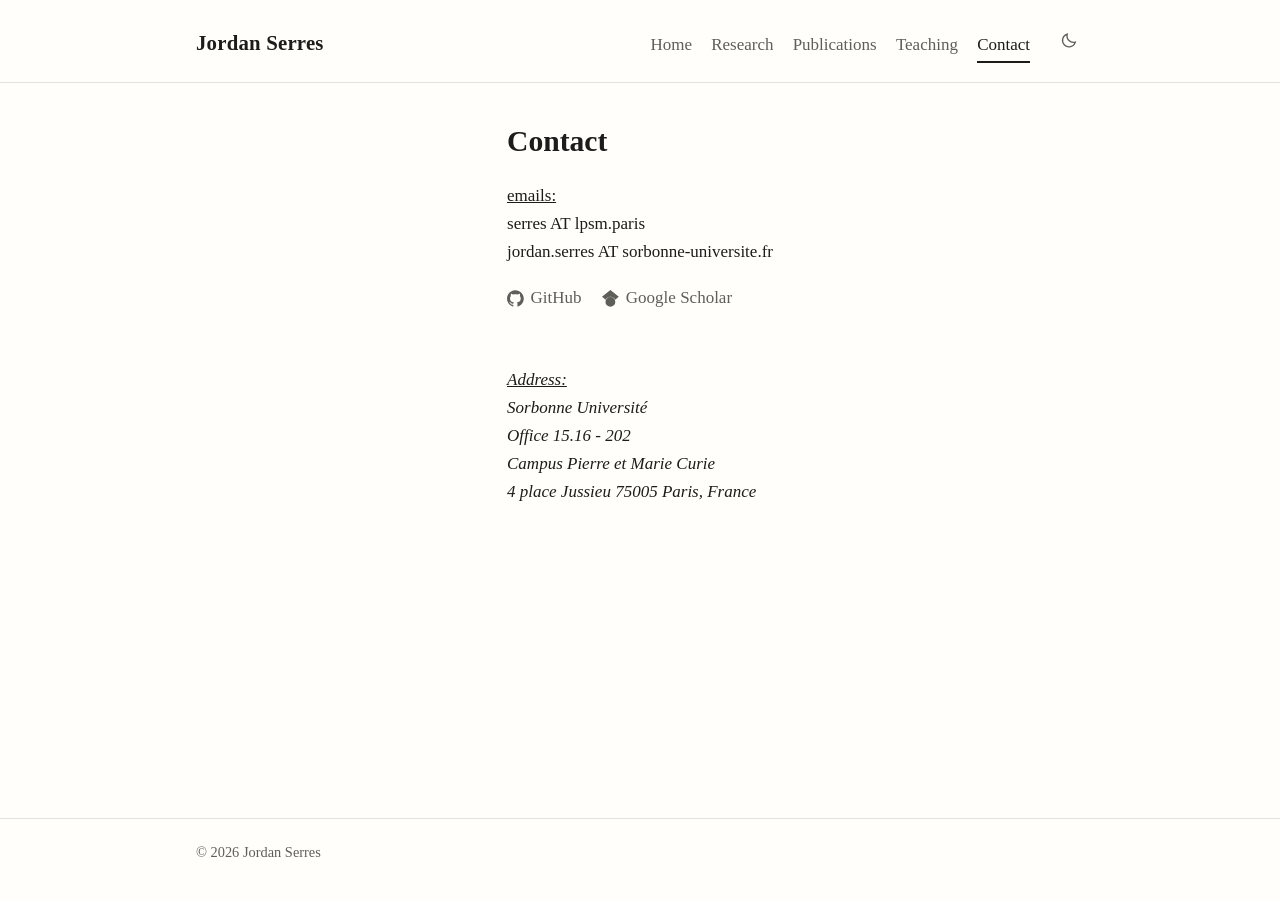
<file: contact.html>
<!DOCTYPE html>
<html lang="en">
<head>
<meta charset="utf-8">
<meta name="viewport" content="width=device-width, initial-scale=1">
<script>
/* Applique le thème avant le premier rendu (évite le clignotement). */
(function(){var r=document.documentElement,s=null;
try{s=localStorage.getItem('theme');}catch(e){}
r.setAttribute('data-theme',s||(window.matchMedia&&window.matchMedia('(prefers-color-scheme: dark)').matches?'dark':'light'));})();
</script>
<title>Contact — Jordan Serres</title>
<meta name="description" content="Contact details for Jordan Serres, LPSM, Sorbonne Université, Paris.">
<meta name="author" content="Jordan Serres">
<link rel="icon" type="image/svg+xml" href="img/favicon.svg">
<link rel="stylesheet" href="css/style.css">
</head>

<body>
<a class="skip-link" href="#main">Skip to content</a>

<header class="site-header">
<div class="wrap">
<a class="site-title" href="index.html">Jordan Serres</a>
<nav class="site-nav" aria-label="Main">
<a href="index.html">Home</a>
<a href="research.html">Research</a>
<a href="publications.html">Publications</a>
<a href="teaching.html">Teaching</a>
<a href="contact.html" aria-current="page">Contact</a>
</nav>
<button id="theme-toggle" class="theme-toggle" type="button" hidden aria-label="Switch theme">
<svg class="icon-moon" viewBox="0 0 24 24" aria-hidden="true"><path d="M20 14.5A8.5 8.5 0 0 1 9.5 4a8.5 8.5 0 1 0 10.5 10.5Z"/></svg>
<svg class="icon-sun" viewBox="0 0 24 24" aria-hidden="true"><circle cx="12" cy="12" r="4.2"/><path d="M12 2.5v2M12 19.5v2M2.5 12h2M19.5 12h2M5.2 5.2l1.4 1.4M17.4 17.4l1.4 1.4M18.8 5.2l-1.4 1.4M6.6 17.4l-1.4 1.4"/></svg>
</button>
</div>
</header>

<main id="main" class="wrap">
<h1>Contact</h1>

										<p><u>emails:</u> <br>  serres AT lpsm.paris <br> jordan.serres AT sorbonne-universite.fr</p>
										
<ul class="profiles">
<li><a href="https://github.com/jordanserres"><svg viewBox="0 0 24 24" aria-hidden="true"><path d="M12 .297c-6.63 0-12 5.373-12 12 0 5.303 3.438 9.8 8.205 11.385.6.113.82-.258.82-.577 0-.285-.01-1.04-.015-2.04-3.338.724-4.042-1.61-4.042-1.61C4.422 18.07 3.633 17.7 3.633 17.7c-1.087-.744.084-.729.084-.729 1.205.084 1.838 1.236 1.838 1.236 1.07 1.835 2.809 1.305 3.495.998.108-.776.417-1.305.76-1.605-2.665-.3-5.466-1.332-5.466-5.93 0-1.31.465-2.38 1.235-3.22-.135-.303-.54-1.523.105-3.176 0 0 1.005-.322 3.3 1.23.96-.267 1.98-.399 3-.405 1.02.006 2.04.138 3 .405 2.28-1.552 3.285-1.23 3.285-1.23.645 1.653.24 2.873.12 3.176.765.84 1.23 1.91 1.23 3.22 0 4.61-2.805 5.625-5.475 5.92.42.36.81 1.096.81 2.22 0 1.606-.015 2.896-.015 3.286 0 .315.21.69.825.57C20.565 22.092 24 17.592 24 12.297c0-6.627-5.373-12-12-12"/></svg><span>GitHub</span></a></li>
<li><a href="https://scholar.google.com/citations?user=BLIFpK8AAAAJ&amp;hl=fr&amp;oi=ao"><svg viewBox="0 0 24 24" aria-hidden="true"><path d="M5.242 13.769L0 9.5 12 0l12 9.5-5.242 4.269C17.548 11.249 14.978 9.5 12 9.5c-2.977 0-5.548 1.748-6.758 4.269zM12 10a7 7 0 1 0 0 14 7 7 0 0 0 0-14z"/></svg><span>Google Scholar</span></a></li>
</ul>
										
										<address>
											<br>
											<u>Address:</u><br>
											Sorbonne Université <br>
											Office 15.16 - 202 <br>
											Campus Pierre et Marie Curie <br>
											4 place Jussieu 75005 Paris, France
										</address>

</main>

<footer class="site-footer">
<div class="wrap">&copy; 2026 Jordan Serres</div>
</footer>
<script src="js/theme.js"></script>
</body>
</html>
</file>
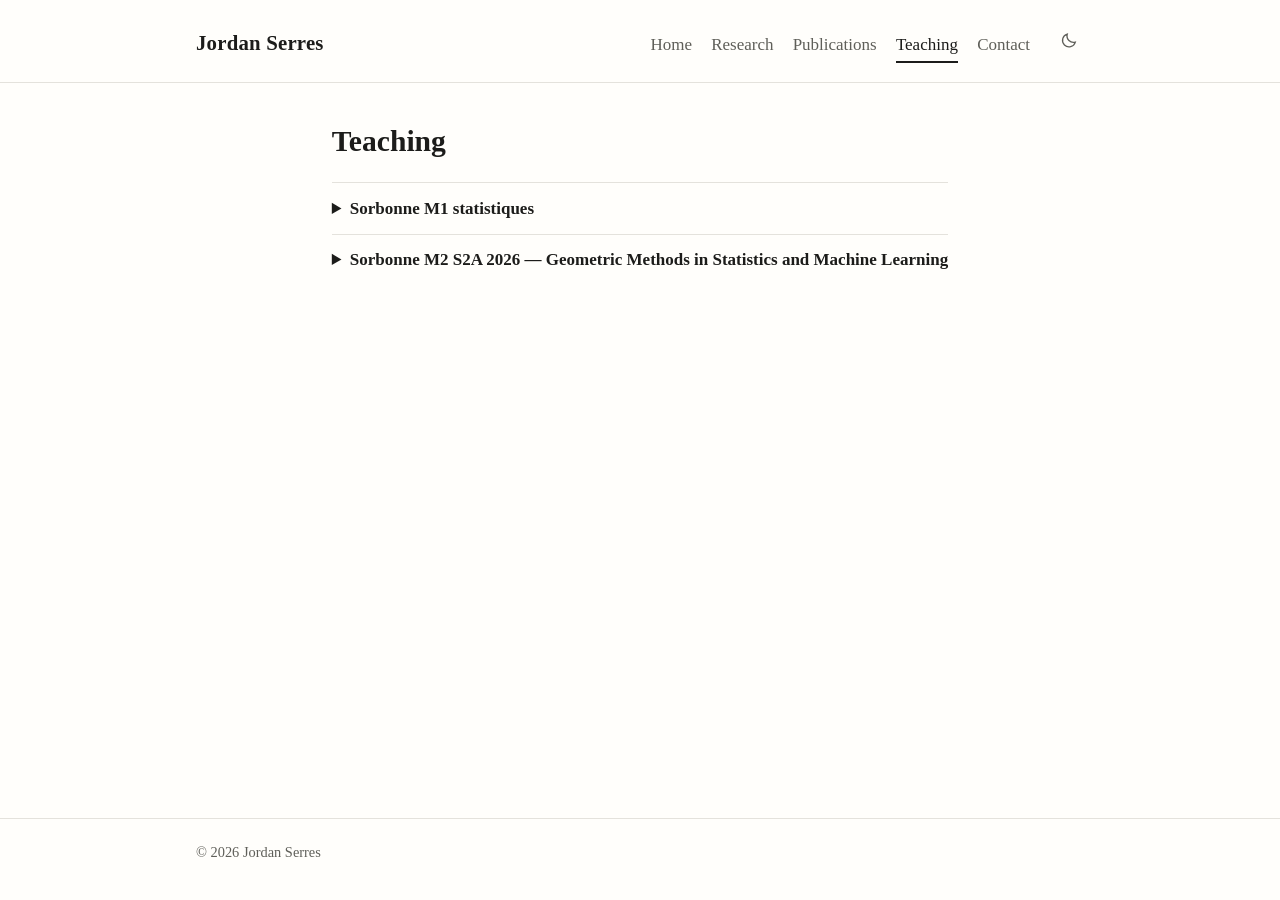
<file: teaching.html>
<!DOCTYPE html>
<html lang="en">
<head>
<meta charset="utf-8">
<meta name="viewport" content="width=device-width, initial-scale=1">
<script>
/* Applique le thème avant le premier rendu (évite le clignotement). */
(function(){var r=document.documentElement,s=null;
try{s=localStorage.getItem('theme');}catch(e){}
r.setAttribute('data-theme',s||(window.matchMedia&&window.matchMedia('(prefers-color-scheme: dark)').matches?'dark':'light'));})();
</script>
<title>Teaching — Jordan Serres</title>
<meta name="description" content="Courses taught by Jordan Serres at Sorbonne Université, including Geometric Methods in Statistics and Machine Learning (M2 MS2A).">
<meta name="author" content="Jordan Serres">
<link rel="icon" type="image/svg+xml" href="img/favicon.svg">
<link rel="stylesheet" href="css/style.css">
</head>

<body>
<a class="skip-link" href="#main">Skip to content</a>

<header class="site-header">
<div class="wrap">
<a class="site-title" href="index.html">Jordan Serres</a>
<nav class="site-nav" aria-label="Main">
<a href="index.html">Home</a>
<a href="research.html">Research</a>
<a href="publications.html">Publications</a>
<a href="teaching.html" aria-current="page">Teaching</a>
<a href="contact.html">Contact</a>
</nav>
<button id="theme-toggle" class="theme-toggle" type="button" hidden aria-label="Switch theme">
<svg class="icon-moon" viewBox="0 0 24 24" aria-hidden="true"><path d="M20 14.5A8.5 8.5 0 0 1 9.5 4a8.5 8.5 0 1 0 10.5 10.5Z"/></svg>
<svg class="icon-sun" viewBox="0 0 24 24" aria-hidden="true"><circle cx="12" cy="12" r="4.2"/><path d="M12 2.5v2M12 19.5v2M2.5 12h2M19.5 12h2M5.2 5.2l1.4 1.4M17.4 17.4l1.4 1.4M18.8 5.2l-1.4 1.4M6.6 17.4l-1.4 1.4"/></svg>
</button>
</div>
</header>

<main id="main" class="wrap">
<h1>Teaching</h1>		

	

    <details>
	<summary>Sorbonne M1 statistiques</summary>
    <br><br>
    <div>
		

		Notes permanence du 20/11/26 : <a href="files/permanence_stat_20_11.pdf">Notes permanence du 20/11/26</a>   <br><br>
<br><br>
	</div>
	</details>

	<details>
    <summary>Sorbonne M2 S2A 2026 — Geometric Methods in Statistics and Machine Learning</summary>
    <br><br>
    <div>
		Le jeudi de 13h45 à 16h45 du 19/02/26 au 26/03/26<br><br>
		
		Site du Master (<a href="https://ms2a.lpsm.paris/presentation/">Statistique, Apprentissage et Algorithmes (MS2A)</a>)<br><br>

		Lecture notes / Polycopié : <a href="files/LecturenotesM2S2A.pdf">Lecture notes M2S2A.pdf</a>   <br><br>
<br><br>

Description : Au cours des dernières années, l’essor des données de grande dimension a confronté les statistiques et le machine learning à un défi majeur : le fléau de la dimension. Ce terme désigne le phénomène selon lequel la plupart des algorithmes classiques voient leur vitesse de convergence devenir impraticable lorsque la dimension des données augmente fortement, comme c’est le cas, par exemple, pour les images, représentées par des vecteurs comportant plusieurs millions de composantes. Une approche particulièrement fructueuse pour traiter ce problème consiste à adopter un point de vue géométrique, en exploitant les corrélations internes aux données afin de mettre en évidence une structure sous-jacente de dimension plus faible. Cette idée se décline de diverses manières, que l’on retrouve notamment dans les algorithmes de réduction de dimension non linéaires, l’analyse topologique des données (TDA) ou encore le metric learning. Ce cours présentera ces méthodes ainsi que leurs fondements théoriques. L’accent sera mis sur les notions d’ordre géométrique, sans qu’un prérequis formel en géométrie différentielle ne soit nécessaire. L’analyse statistique des graphes s’inscrit pleinement dans ce cadre géométrique (clustering spectral, multidimensional scaling, Isomap, etc.). Elle sera ici abordée du point de vue des motivations géométriques et des garanties de convergence des algorithmes.
		 </div>
  </details>
</main>

<footer class="site-footer">
<div class="wrap">&copy; 2026 Jordan Serres</div>
</footer>
<script src="js/theme.js"></script>
</body>
</html>
</file>
<file: css/style.css>
/* Page académique de Jordan Serres.
   Feuille unique, sans dépendance externe. Aucun JavaScript n'est requis
   pour la mise en page ; seul MathJax est chargé, et uniquement là où il y a
   des formules. */

/* Thème clair : valeurs par défaut. */
:root {
	color-scheme: light;
	--bg:         #fffefb;
	--fg:         #1c1c1a;
	--muted:      #5f5f59;
	--link:       #17458f;
	--link-hover: #a3352a;
	--border:     #e4e2dc;
	--mark:       #fff3bf;
	--measure:    44rem;	/* largeur de lecture confortable */
}

/* Thème sombre. Il s'applique dans deux cas, d'où la règle dédoublée :
   - réglage système du lecteur, tant qu'il n'a pas demandé le clair ;
   - choix explicite via le bouton (data-theme sur <html>).            */
@media (prefers-color-scheme: dark) {
	:root:not([data-theme="light"]) {
		color-scheme: dark;
		--bg:         #15171a;
		--fg:         #e3e2de;
		--muted:      #9c9a93;
		--link:       #8fb6e8;
		--link-hover: #e8a898;
		--border:     #2c2f35;
		--mark:       #4a4325;
	}
}

:root[data-theme="dark"] {
	color-scheme: dark;
	--bg:         #15171a;
	--fg:         #e3e2de;
	--muted:      #9c9a93;
	--link:       #8fb6e8;
	--link-hover: #e8a898;
	--border:     #2c2f35;
	--mark:       #4a4325;
}

*, *::before, *::after { box-sizing: border-box; }

html { -webkit-text-size-adjust: 100%; }

/* Colonne pleine hauteur : sur une page courte, le pied de page va se caler
   en bas de la fenêtre au lieu de remonter contre le texte. */
body {
	margin: 0;
	min-height: 100vh;
	display: flex;
	flex-direction: column;
	background: var(--bg);
	color: var(--fg);
	font: 1.0625rem/1.65 Georgia, "Iowan Old Style", Palatino, "Palatino Linotype", "Times New Roman", serif;
	overflow-wrap: break-word;
}

main { flex: 1 0 auto; }

.site-footer { margin-top: auto; }

.wrap {
	max-width: var(--measure);
	margin: 0 auto;
	padding: 0 1.25rem;
}

/* La bibliographie a besoin de plus de large que la prose. */
.wrap--wide { max-width: 58rem; }

/* ---------- Liens ---------- */

a {
	color: var(--link);
	text-underline-offset: 0.13em;
	text-decoration-thickness: 0.06em;
}

a:hover { color: var(--link-hover); }

:focus-visible {
	outline: 2px solid var(--link);
	outline-offset: 2px;
}

.skip-link {
	position: absolute;
	left: -9999px;
}

.skip-link:focus {
	left: 0.5rem;
	top: 0.5rem;
	z-index: 10;
	background: var(--bg);
	border: 1px solid var(--border);
	padding: 0.5rem 0.75rem;
}

/* ---------- En-tête et navigation ---------- */

.site-header { border-bottom: 1px solid var(--border); }

.site-header .wrap {
	display: flex;
	flex-wrap: wrap;
	align-items: baseline;
	gap: 0.4rem 1.5rem;
	padding-top: 1.6rem;
	padding-bottom: 1.2rem;
	max-width: 58rem;
}

.site-title {
	margin-right: auto;
	font-size: 1.3rem;
	font-weight: 700;
	color: var(--fg);
	text-decoration: none;
	letter-spacing: 0.01em;
}

.site-nav {
	display: flex;
	flex-wrap: wrap;
	gap: 0.4rem 1.2rem;
}

.site-nav a {
	color: var(--muted);
	text-decoration: none;
	padding-bottom: 2px;
	border-bottom: 2px solid transparent;
}

.site-nav a:hover { color: var(--link); }

.site-nav a[aria-current="page"] {
	color: var(--fg);
	border-bottom-color: var(--fg);
}

/* Bascule clair/sombre. Le bouton est écrit masqué dans le HTML et n'est
   révélé que par theme.js : sans JavaScript il n'apparaît pas, et le thème
   suit alors simplement le réglage système.
   Cette règle est indispensable — sans elle, le display:flex ci-dessous
   l'emporterait sur l'attribut hidden et le bouton resterait visible. */
.theme-toggle[hidden] { display: none; }

.theme-toggle {
	flex: none;
	display: flex;
	align-items: center;
	padding: 0.3rem;
	border: 1px solid transparent;
	border-radius: 4px;
	background: none;
	color: var(--muted);
	cursor: pointer;
	line-height: 0;
}

.theme-toggle:hover {
	color: var(--link);
	border-color: var(--border);
}

.theme-toggle svg {
	width: 1.15rem;
	height: 1.15rem;
	fill: none;
	stroke: currentColor;
	stroke-width: 1.7;
	stroke-linecap: round;
}

/* Le bouton affiche la cible du clic : lune en clair, soleil en sombre. */
.theme-toggle .icon-sun { display: none; }

:root[data-theme="dark"] .theme-toggle .icon-sun { display: block; }
:root[data-theme="dark"] .theme-toggle .icon-moon { display: none; }

/* ---------- Corps ---------- */

main.wrap {
	padding-top: 2.5rem;
	padding-bottom: 4rem;
}

h1, h2, h3 { line-height: 1.25; }

h1 {
	font-size: 1.85rem;
	font-weight: 700;
	margin: 0 0 1.4rem;
}

h2 {
	font-size: 1.3rem;
	margin: 2.2rem 0 0.8rem;
}

h3 { font-size: 1.1rem; }

p { margin: 0 0 1.1rem; }

ul, ol { padding-left: 1.4rem; }

hr {
	border: 0;
	border-top: 1px solid var(--border);
	margin: 2rem 0;
}

/* ---------- Accueil ---------- */

/* Le contenu de l'accueil est court : on le centre dans la hauteur restante
   plutôt que de le laisser collé sous l'en-tête.
   « safe » empêche le débordement d'être rogné par le haut quand la fenêtre
   est plus basse que le contenu ; les navigateurs qui l'ignorent gardent la
   déclaration « center » précédente. */
main.centered {
	display: flex;
	flex-direction: column;
	justify-content: center;
	justify-content: safe center;
}

/* Le portrait occupe toute la largeur en tête, le texte vient dessous.
   440px est la résolution native du fichier : au-delà, l'image serait
   agrandie et perdrait en netteté. */
.intro img {
	display: block;
	width: 440px;
	max-width: 100%;
	height: auto;
	margin: 0 auto 2rem;
	border-radius: 4px;
}

/* ---------- Liens de profil ---------- */

/* Une rangée d'icônes légendées, partagée par l'accueil, les publications et
   la page contact. Les marques sont des tracés pleins, à la différence des
   icônes du bouton de thème qui sont dessinées au trait. */
.profiles {
	display: flex;
	flex-wrap: wrap;
	align-items: center;
	gap: 0.45rem 1.3rem;
	margin: 0 0 1.4rem;
	padding: 0;
	list-style: none;
}

.profiles a {
	display: inline-flex;
	align-items: center;
	gap: 0.42rem;
	color: var(--muted);
	text-decoration: none;
}

.profiles a:hover {
	color: var(--link);
	text-decoration: underline;
}

.profiles svg {
	width: 1.05rem;
	height: 1.05rem;
	flex: none;
	fill: currentColor;
}

/* Sur l'accueil, la colonne est centrée sous le portrait. */
.intro .profiles { justify-content: center; margin-top: 1.8rem; }

/* Lien vers un dépôt : la marque se pose en fin de libellé, à la taille du
   texte, et le dernier mot reste solidaire de l'icône en cas de retour ligne. */
a.repo .nb { white-space: nowrap; }

a.repo svg {
	width: 0.95em;
	height: 0.95em;
	margin-left: 0.3em;
	vertical-align: -0.13em;
	fill: currentColor;
}

/* ---------- Figures ---------- */

/* Les figures viennent de planches matplotlib sur fond blanc : on leur laisse
   ce fond en thème sombre aussi, sinon les axes noirs deviennent illisibles. */
figure {
	margin: 1.6rem 0;
	text-align: center;
}

figure img {
	display: block;
	width: 100%;
	height: auto;
	margin: 0 auto;
	background: #fff;
	padding: 0.5rem;
	border: 1px solid var(--border);
	border-radius: 4px;
}

figcaption {
	margin-top: 0.6rem;
	font-size: 0.9rem;
	line-height: 1.45;
	color: var(--muted);
	text-align: left;
}

/* ---------- Blocs dépliants ---------- */

details {
	border-top: 1px solid var(--border);
}

summary {
	cursor: pointer;
	padding: 0.7rem 0;
	font-weight: 700;
}

summary:hover { color: var(--link); }

/* Titres de groupe de premier niveau (page Research). */
summary .grp { font-size: 1.12rem; }

details details {
	margin-left: 1.1rem;
	border-top: 1px dotted var(--border);
}

details details summary {
	font-weight: 400;
	font-style: italic;
}

/* ---------- Bibliographie ---------- */

.bib { width: 100%; border-collapse: collapse; }

.bib td { padding: 0.55rem 0; vertical-align: top; }

td.bibtexnumber {
	width: 3.2rem;
	padding-right: 0.7rem;
	text-align: right;
	white-space: nowrap;
	color: var(--muted);
}

/* Surligne l'entrée atteinte depuis un renvoi du texte. */
tr:has(> td > a[id]:target) { background: var(--mark); }

a.bibref { text-decoration: none; }
a.bibref:hover { text-decoration: underline; }

/* ---------- Formules ---------- */

/* Une formule trop large défile dans son cadre au lieu d'élargir la page. */
mjx-container[display="true"] {
	overflow-x: auto;
	overflow-y: hidden;
	padding: 0.2rem 0;
}

/* Les renvois d'équation ne sont pas des liens cliquables. */
mjx-container a.mjx-eqnref,
mjx-container a.mjx-ref,
mjx-container [href^="#mjx-eqn"] {
	color: currentColor;
	text-decoration: none;
	pointer-events: none;
	cursor: default;
}

/* ---------- Pied de page ---------- */

.site-footer {
	border-top: 1px solid var(--border);
	color: var(--muted);
	font-size: 0.9rem;
}

.site-footer .wrap {
	padding-top: 1.4rem;
	padding-bottom: 2.2rem;
	max-width: 58rem;
}

/* ---------- Impression ---------- */

@media print {
	.site-nav, .site-footer, .skip-link { display: none; }

	body {
		background: #fff;
		color: #000;
		font-size: 11pt;
	}

	a { color: #000; }

	/* Sur papier, tous les blocs dépliants doivent être ouverts. */
	details > *:not(summary) { display: block !important; }

	figure { break-inside: avoid; page-break-inside: avoid; }

	/* Les URL des liens externes sont sinon perdues sur papier. */
	main a[href^="http"]::after {
		content: " (" attr(href) ")";
		font-size: 0.85em;
		word-break: break-all;
	}
}
</file>
